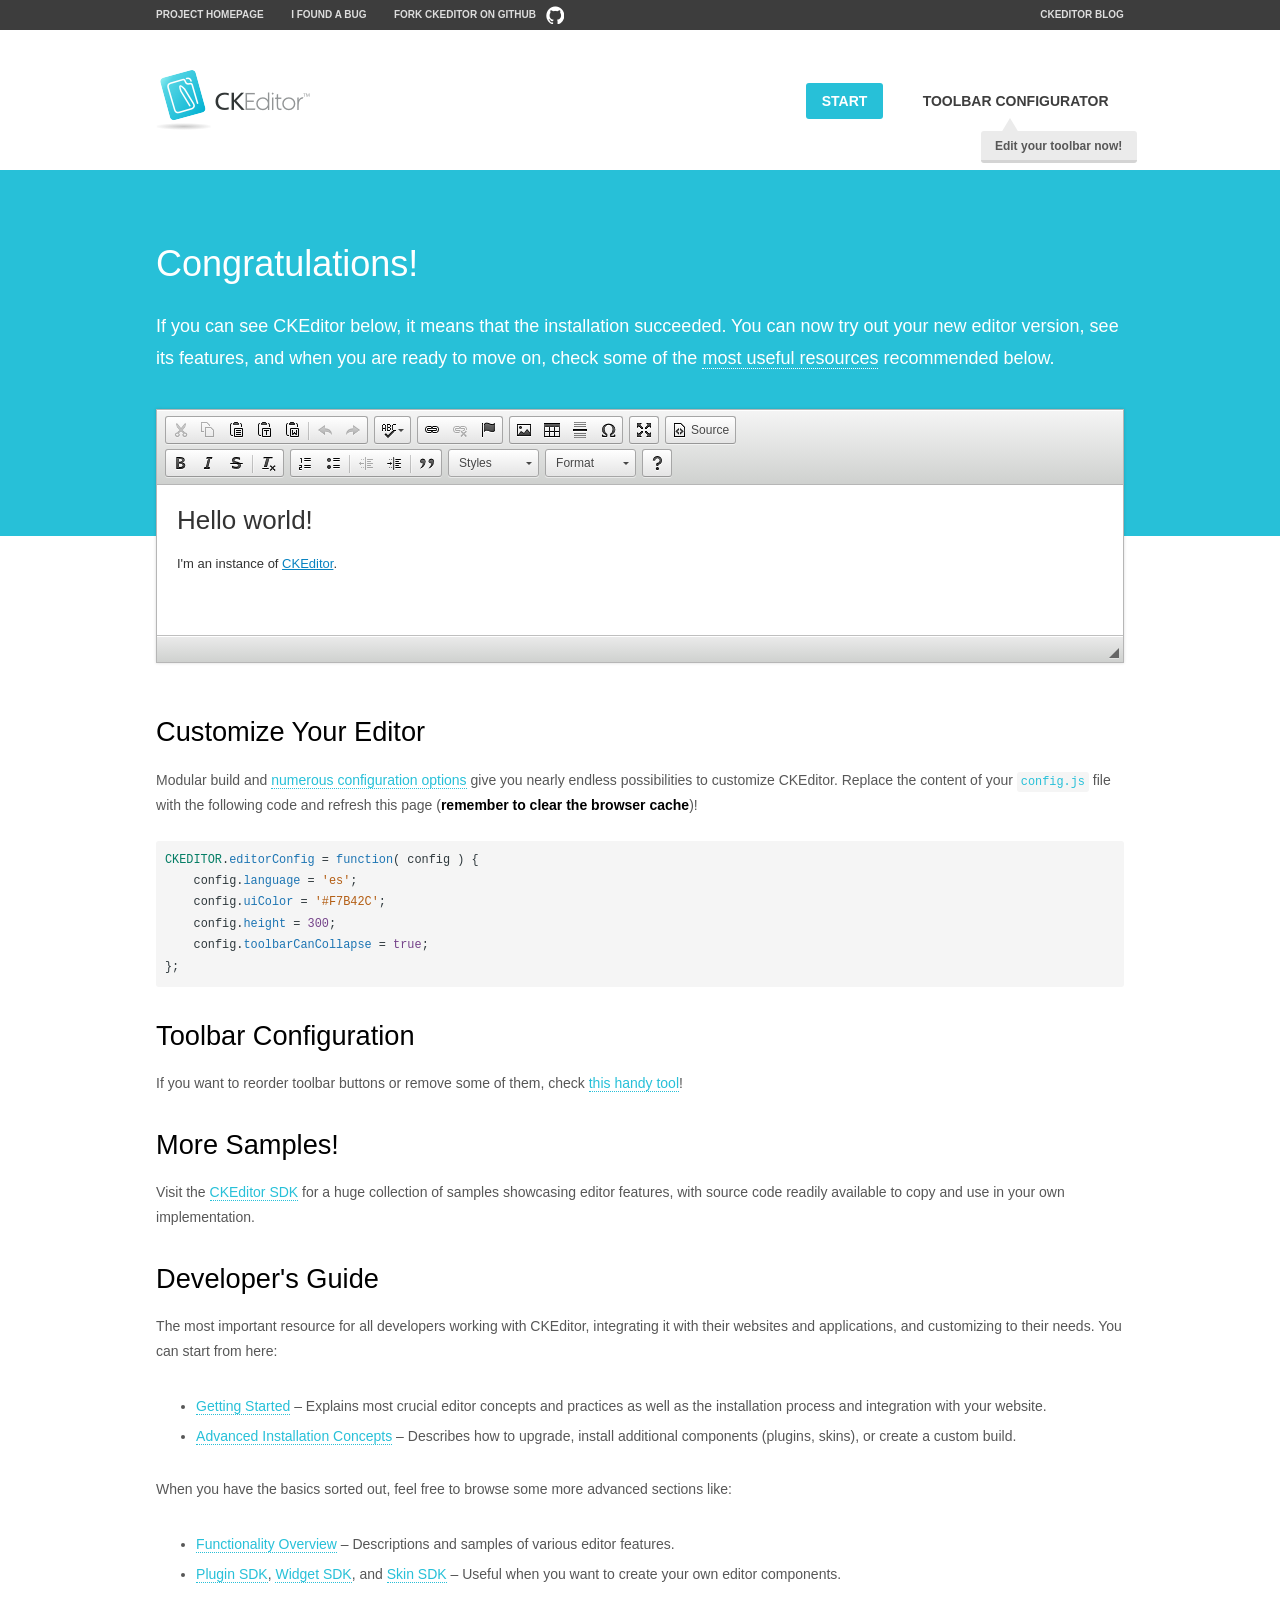
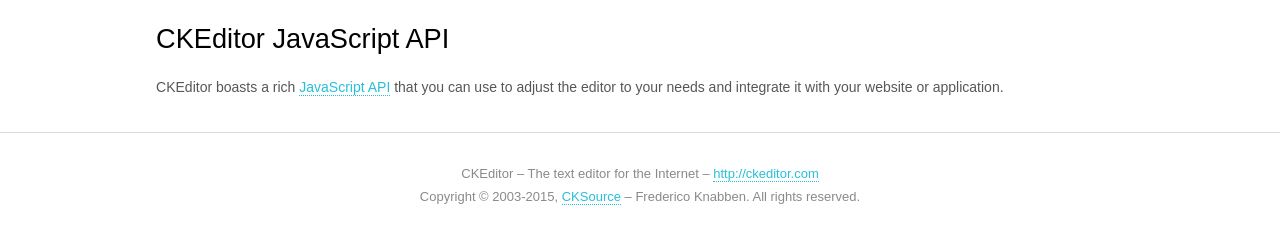
<file: publics/ckeditor/samples/index.html>
<!DOCTYPE html>
<!--
Copyright (c) 2003-2015, CKSource - Frederico Knabben. All rights reserved.
For licensing, see LICENSE.md or http://ckeditor.com/license
-->
<html>
<head>
	<meta charset="utf-8">
	<title>CKEditor Sample</title>
	<script src="../ckeditor.js"></script>
	<script src="js/sample.js"></script>
	<link rel="stylesheet" href="css/samples.css">
	<link rel="stylesheet" href="toolbarconfigurator/lib/codemirror/neo.css">
</head>
<body id="main">

<nav class="navigation-a">
	<div class="grid-container">
		<ul class="navigation-a-left grid-width-70">
			<li><a href="http://ckeditor.com">Project Homepage</a></li>
			<li><a href="http://dev.ckeditor.com/">I found a bug</a></li>
			<li><a href="http://github.com/ckeditor/ckeditor-dev" class="icon-pos-right icon-navigation-a-github">Fork CKEditor on GitHub</a></li>
		</ul>
		<ul class="navigation-a-right grid-width-30">
			<li><a href="http://ckeditor.com/blog-list">CKEditor Blog</a></li>
		</ul>
	</div>
</nav>

<header class="header-a">
	<div class="grid-container">
		<h1 class="header-a-logo grid-width-30">
			<a href="index.html"><img src="img/logo.png" alt="CKEditor Sample"></a>
		</h1>

		<nav class="navigation-b grid-width-70">
			<ul>
				<li><a href="index.html" class="button-a button-a-background">Start</a></li>
				<li><a href="toolbarconfigurator/index.html" class="button-a">Toolbar configurator <span class="balloon-a balloon-a-nw">Edit your toolbar now!</span></a></li>
			</ul>
		</nav>
	</div>
</header>

<main>
	<div class="adjoined-top">
		<div class="grid-container">
			<div class="content grid-width-100">
				<h1>Congratulations!</h1>
				<p>
					If you can see CKEditor below, it means that the installation succeeded.
					You can now try out your new editor version, see its features, and when you are ready to move on, check some of the <a href="#sample-customize">most useful resources</a> recommended below.
				</p>
			</div>
		</div>
	</div>
	<div class="adjoined-bottom">
		<div class="grid-container">
			<div class="grid-width-100">
				<div id="editor">
					<h1>Hello world!</h1>
					<p>I'm an instance of <a href="http://ckeditor.com">CKEditor</a>.</p>
				</div>
			</div>
		</div>
	</div>

	<div class="grid-container">
		<div class="content grid-width-100">
			<section id="sample-customize">
				<h2>Customize Your Editor</h2>
				<p>Modular build and <a href="http://docs.ckeditor.com/#!/guide/dev_configuration">numerous configuration options</a> give you nearly endless possibilities to customize CKEditor. Replace the content of your <code><a href="../config.js">config.js</a></code> file with the following code and refresh this page (<strong>remember to clear the browser cache</strong>)!</p>
		<pre class="cm-s-neo CodeMirror"><code><span style="padding-right: 0.1px;"><span class="cm-variable">CKEDITOR</span>.<span class="cm-property">editorConfig</span> <span class="cm-operator">=</span> <span class="cm-keyword">function</span>( <span class="cm-def">config</span> ) {</span>
<span style="padding-right: 0.1px;"><span class="cm-tab">	</span><span class="cm-variable-2">config</span>.<span class="cm-property">language</span> <span class="cm-operator">=</span> <span class="cm-string">'es'</span>;</span>
<span style="padding-right: 0.1px;"><span class="cm-tab">	</span><span class="cm-variable-2">config</span>.<span class="cm-property">uiColor</span> <span class="cm-operator">=</span> <span class="cm-string">'#F7B42C'</span>;</span>
<span style="padding-right: 0.1px;"><span class="cm-tab">	</span><span class="cm-variable-2">config</span>.<span class="cm-property">height</span> <span class="cm-operator">=</span> <span class="cm-number">300</span>;</span>
<span style="padding-right: 0.1px;"><span class="cm-tab">	</span><span class="cm-variable-2">config</span>.<span class="cm-property">toolbarCanCollapse</span> <span class="cm-operator">=</span> <span class="cm-atom">true</span>;</span>
<span style="padding-right: 0.1px;">};</span></code></pre>
			</section>

			<section>
				<h2>Toolbar Configuration</h2>
				<p>If you want to reorder toolbar buttons or remove some of them, check <a href="toolbarconfigurator/index.html">this handy tool</a>!</p>
			</section>

			<section>
				<h2>More Samples!</h2>
				<p>Visit the <a href="http://sdk.ckeditor.com">CKEditor SDK</a> for a huge collection of samples showcasing editor features, with source code readily available to copy and use in your own implementation.</p>
			</section>

			<section>
				<h2>Developer's Guide</h2>
				<p>The most important resource for all developers working with CKEditor, integrating it with their websites and applications, and customizing to their needs. You can start from here:</p>
				<ul>
					<li><a href="http://docs.ckeditor.com/#!/guide/dev_installation">Getting Started</a> &ndash; Explains most crucial editor concepts and practices as well as the installation process and integration with your website.</li>
					<li><a href="http://docs.ckeditor.com/#!/guide/dev_advanced_installation">Advanced Installation Concepts</a> &ndash; Describes how to upgrade, install additional components (plugins, skins), or create a custom build.</li>
				</ul>
					<p>When you have the basics sorted out, feel free to browse some more advanced sections like:</p>
				<ul>
					<li><a href="http://docs.ckeditor.com/#!/guide/dev_features">Functionality Overview</a> &ndash; Descriptions and samples of various editor features.</li>
					<li><a href="http://docs.ckeditor.com/#!/guide/plugin_sdk_intro">Plugin SDK</a>, <a href="http://docs.ckeditor.com/#!/guide/widget_sdk_intro">Widget SDK</a>, and <a href="http://docs.ckeditor.com/#!/guide/skin_sdk_intro">Skin SDK</a> &ndash; Useful when you want to create your own editor components.</li>
				</ul>
			</section>

			<section>
				<h2>CKEditor JavaScript API</h2>
				<p>CKEditor boasts a rich <a href="http://docs.ckeditor.com/#!/api">JavaScript API</a> that you can use to adjust the editor to your needs and integrate it with your website or application.</p>
			</section>
		</div>
	</div>
</main>

<footer class="footer-a grid-container">
	<div class="grid-container">
		<p class="grid-width-100">
			CKEditor &ndash; The text editor for the Internet &ndash; <a class="samples" href="http://ckeditor.com/">http://ckeditor.com</a>
		</p>
		<p class="grid-width-100" id="copy">
			Copyright &copy; 2003-2015, <a class="samples" href="http://cksource.com/">CKSource</a> &ndash; Frederico Knabben. All rights reserved.
		</p>
	</div>
</footer>
<script>
	initSample();
</script>

</body>
</html>
</file>
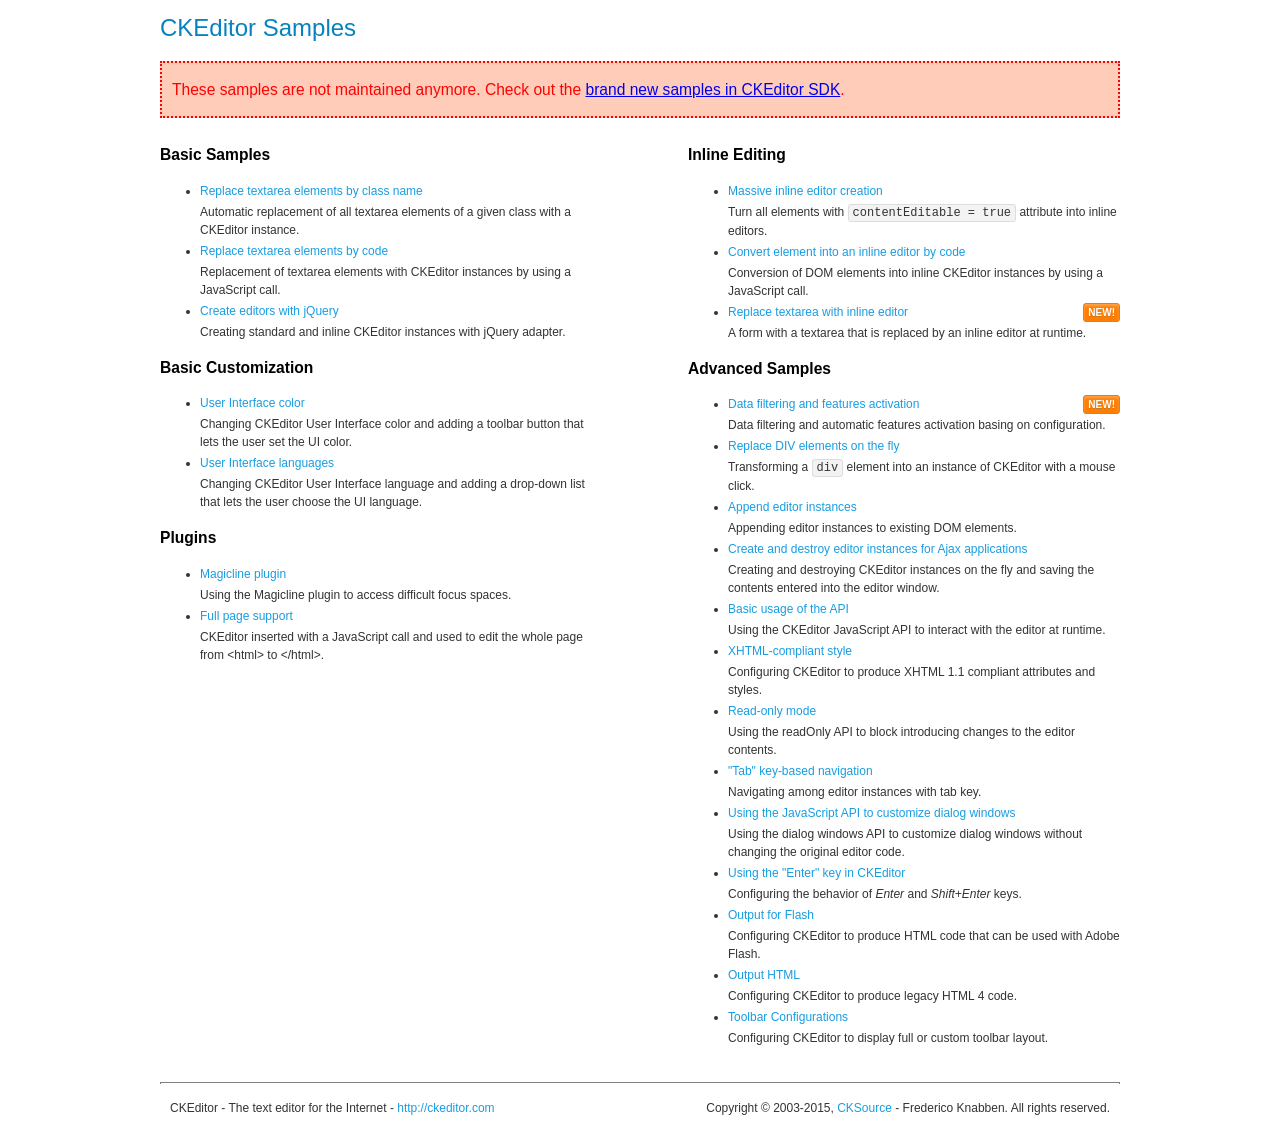
<file: publics/ckeditor/samples/old/index.html>
<!DOCTYPE html>
<!--
Copyright (c) 2003-2015, CKSource - Frederico Knabben. All rights reserved.
For licensing, see LICENSE.md or http://ckeditor.com/license
-->
<html>
<head>
	<meta charset="utf-8">
	<title>CKEditor Samples</title>
	<link rel="stylesheet" href="sample.css">
</head>
<body>
	<h1 class="samples">
		CKEditor Samples
	</h1>
	<div class="warning deprecated">
		These samples are not maintained anymore. Check out the <a href="http://sdk.ckeditor.com/">brand new samples in CKEditor SDK</a>.
	</div>
	<div class="twoColumns">
		<div class="twoColumnsLeft">
			<h2 class="samples">
				Basic Samples
			</h2>
			<dl class="samples">
				<dt><a class="samples" href="replacebyclass.html">Replace textarea elements by class name</a></dt>
				<dd>Automatic replacement of all textarea elements of a given class with a CKEditor instance.</dd>

				<dt><a class="samples" href="replacebycode.html">Replace textarea elements by code</a></dt>
				<dd>Replacement of textarea elements with CKEditor instances by using a JavaScript call.</dd>

				<dt><a class="samples" href="jquery.html">Create editors with jQuery</a></dt>
				<dd>Creating standard and inline CKEditor instances with jQuery adapter.</dd>
			</dl>

			<h2 class="samples">
				Basic Customization
			</h2>
			<dl class="samples">
				<dt><a class="samples" href="uicolor.html">User Interface color</a></dt>
				<dd>Changing CKEditor User Interface color and adding a toolbar button that lets the user set the UI color.</dd>

				<dt><a class="samples" href="uilanguages.html">User Interface languages</a></dt>
				<dd>Changing CKEditor User Interface language and adding a drop-down list that lets the user choose the UI language.</dd>
			</dl>


			<h2 class="samples">Plugins</h2>
<dl class="samples">
<dt><a class="samples" href="magicline/magicline.html">Magicline plugin</a></dt>
<dd>Using the Magicline plugin to access difficult focus spaces.</dd>

<dt><a class="samples" href="wysiwygarea/fullpage.html">Full page support</a></dt>
<dd>CKEditor inserted with a JavaScript call and used to edit the whole page from &lt;html&gt; to &lt;/html&gt;.</dd>
</dl>
		</div>
		<div class="twoColumnsRight">
			<h2 class="samples">
				Inline Editing
			</h2>
			<dl class="samples">
				<dt><a class="samples" href="inlineall.html">Massive inline editor creation</a></dt>
				<dd>Turn all elements with <code>contentEditable = true</code> attribute into inline editors.</dd>

				<dt><a class="samples" href="inlinebycode.html">Convert element into an inline editor by code</a></dt>
				<dd>Conversion of DOM elements into inline CKEditor instances by using a JavaScript call.</dd>

				<dt><a class="samples" href="inlinetextarea.html">Replace textarea with inline editor</a> <span class="new">New!</span></dt>
				<dd>A form with a textarea that is replaced by an inline editor at runtime.</dd>

				
			</dl>

			<h2 class="samples">
				Advanced Samples
			</h2>
			<dl class="samples">
				<dt><a class="samples" href="datafiltering.html">Data filtering and features activation</a> <span class="new">New!</span></dt>
				<dd>Data filtering and automatic features activation basing on configuration.</dd>

				<dt><a class="samples" href="divreplace.html">Replace DIV elements on the fly</a></dt>
				<dd>Transforming a <code>div</code> element into an instance of CKEditor with a mouse click.</dd>

				<dt><a class="samples" href="appendto.html">Append editor instances</a></dt>
				<dd>Appending editor instances to existing DOM elements.</dd>

				<dt><a class="samples" href="ajax.html">Create and destroy editor instances for Ajax applications</a></dt>
				<dd>Creating and destroying CKEditor instances on the fly and saving the contents entered into the editor window.</dd>

				<dt><a class="samples" href="api.html">Basic usage of the API</a></dt>
				<dd>Using the CKEditor JavaScript API to interact with the editor at runtime.</dd>

				<dt><a class="samples" href="xhtmlstyle.html">XHTML-compliant style</a></dt>
				<dd>Configuring CKEditor to produce XHTML 1.1 compliant attributes and styles.</dd>

				<dt><a class="samples" href="readonly.html">Read-only mode</a></dt>
				<dd>Using the readOnly API to block introducing changes to the editor contents.</dd>

				<dt><a class="samples" href="tabindex.html">"Tab" key-based navigation</a></dt>
				<dd>Navigating among editor instances with tab key.</dd>


				
<dt><a class="samples" href="dialog/dialog.html">Using the JavaScript API to customize dialog windows</a></dt>
<dd>Using the dialog windows API to customize dialog windows without changing the original editor code.</dd>

<dt><a class="samples" href="enterkey/enterkey.html">Using the &quot;Enter&quot; key in CKEditor</a></dt>
<dd>Configuring the behavior of <em>Enter</em> and <em>Shift+Enter</em> keys.</dd>

<dt><a class="samples" href="htmlwriter/outputforflash.html">Output for Flash</a></dt>
<dd>Configuring CKEditor to produce HTML code that can be used with Adobe Flash.</dd>

<dt><a class="samples" href="htmlwriter/outputhtml.html">Output HTML</a></dt>
<dd>Configuring CKEditor to produce legacy HTML 4 code.</dd>

<dt><a class="samples" href="toolbar/toolbar.html">Toolbar Configurations</a></dt>
<dd>Configuring CKEditor to display full or custom toolbar layout.</dd>

			</dl>
		</div>
	</div>
	<div id="footer">
		<hr>
		<p>
			CKEditor - The text editor for the Internet - <a class="samples" href="http://ckeditor.com/">http://ckeditor.com</a>
		</p>
		<p id="copy">
			Copyright &copy; 2003-2015, <a class="samples" href="http://cksource.com/">CKSource</a> - Frederico Knabben. All rights reserved.
		</p>
	</div>
</body>
</html>
</file>
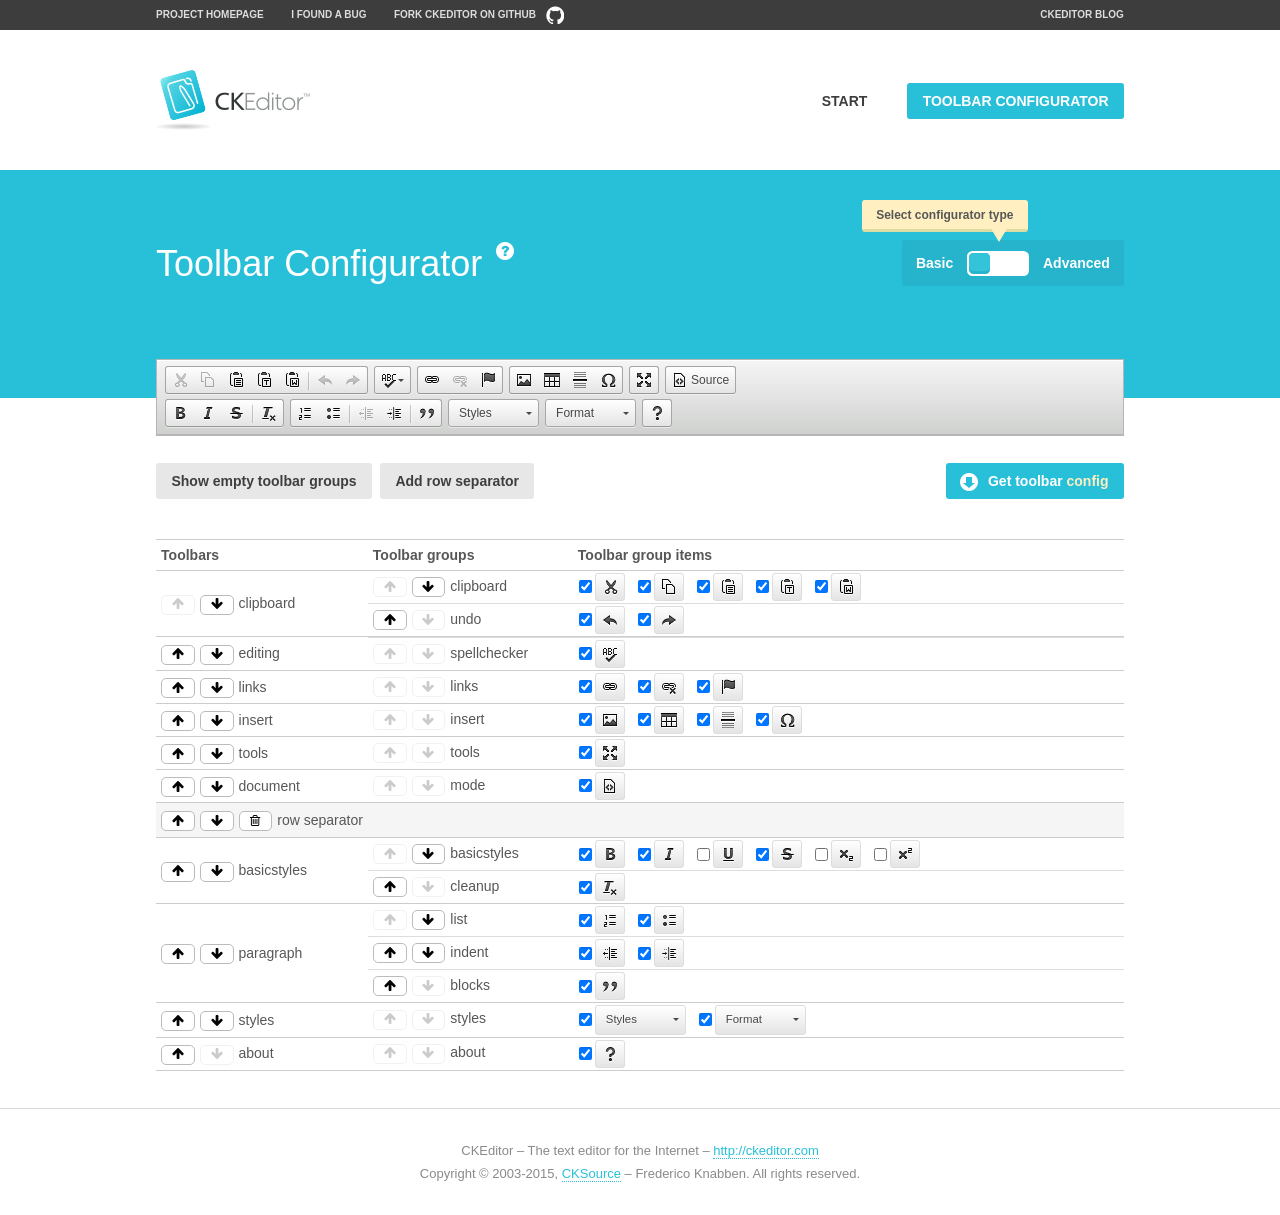
<file: publics/ckeditor/samples/toolbarconfigurator/index.html>
<!DOCTYPE html>
<!--
Copyright (c) 2003-2015, CKSource - Frederico Knabben. All rights reserved.
For licensing, see LICENSE.md or http://ckeditor.com/license
-->
<!--[if IE 8]><html class="ie8"><![endif]-->
<!--[if gt IE 8]><html><![endif]-->
<!--[if !IE]><!--><html><!--<![endif]-->
<head>
	<meta charset="utf-8">
	<title>Toolbar Configurator</title>
	<script src="../../ckeditor.js"></script>
	<script>
		if ( CKEDITOR.env.ie && CKEDITOR.env.version < 9 )
			CKEDITOR.tools.enableHtml5Elements( document );
	</script>
	<link rel="stylesheet" href="lib/codemirror/codemirror.css">
	<link rel="stylesheet" href="lib/codemirror/show-hint.css">
	<link rel="stylesheet" href="lib/codemirror/neo.css">
	<link rel="stylesheet" href="css/fontello.css">
	<link rel="stylesheet" href="../css/samples.css">
</head>
<body id="toolbar">

<nav class="navigation-a">
	<div class="grid-container">
		<ul class="navigation-a-left grid-width-70">
			<li><a href="http://ckeditor.com">Project Homepage</a></li>
			<li><a href="http://dev.ckeditor.com/">I found a bug</a></li>
			<li><a href="http://github.com/ckeditor/ckeditor-dev" class="icon-pos-right icon-navigation-a-github">Fork CKEditor on GitHub</a></li>
		</ul>
		<ul class="navigation-a-right grid-width-30">
			<li><a href="http://ckeditor.com/blog-list">CKEditor Blog</a></li>
		</ul>
	</div>
</nav>

<header class="header-a">
	<div class="grid-container">
		<h1 class="header-a-logo grid-width-30">
			<a href="../index.html"><img src="../img/logo.png" alt="CKEditor Logo"></a>
		</h1>
		<nav class="navigation-b grid-width-70">
			<ul>
				<li><a href="../index.html"  class="button-a">Start</a></li>
				<li><a href="index.html"  class="button-a button-a-background">Toolbar configurator</a></li>
			</ul>
		</nav>
	</div>
</header>

<main>
	<div class="adjoined-top">
		<div class="grid-container">
			<div class="content grid-width-100">
				<div class="grid-container-nested">
					<h1 class="grid-width-60">
						Toolbar Configurator
						<a href="#help-content" type="button" title="Configurator help" id="help" class="button-a button-a-background button-a-no-text icon-pos-left icon-question-mark">Help</a>
					</h1>

					<div class="grid-width-40 grid-switch-magic">
						<div class="switch">
							<span class="balloon-a balloon-a-se">Select configurator type</span>
							<input type="radio" name="radio" data-num="1" id="radio-basic" />
							<input type="radio" name="radio" data-num="2" id="radio-advanced" />
							<label data-for="1" for="radio-basic">Basic</label>
							<span class="switch-inner">
								<span class="handler"></span>
							</span>
							<label data-for="2" for="radio-advanced">Advanced</label>
						</div>
					</div>
				</div>
			</div>
		</div>
	</div>
	<div class="adjoined-bottom">
		<div class="grid-container">
			<div class="grid-width-100">
				<div class="editors-container">
					<div id="editor-basic"></div>
					<div id="editor-advanced"></div>
				</div>
			</div>
		</div>
	</div>

	<div class="grid-container configurator">
		<div class="content grid-width-100">
			<div class="configurator">
				<div>
					<div id="toolbarModifierWrapper"></div>
				</div>
			</div>
		</div>
	</div>

	<div id="help-content">
		<div class="grid-container">
			<div class="grid-width-100">
				<h2>What Am I Doing Here?</h2>

				<div class="grid-container grid-container-nested">
					<div class="basic">
						<div class="grid-width-50">
							<p>Arrange <a href="http://docs.ckeditor.com/#!/api/CKEDITOR.config-cfg-toolbarGroups">toolbar groups</a>, toggle <a href="http://docs.ckeditor.com/#!/api/CKEDITOR.config-cfg-removeButtons">button visibility</a> according to your needs and get your toolbar configuration.</p>
							<p>You can replace the content of the <a href="../../config.js"><code>config.js</code></a> file with the generated configuration. If you already set some configuration options you will need to merge both configurations.</p>
						</div>
						<div class="grid-width-50">
							<p>Read more about different ways of <a href="http://docs.ckeditor.com/#!/guide/dev_configuration">setting configuration</a> and do not forget about <strong>clearing browser cache</strong>.</p>
							<p>Arranging toolbar groups is the recommended way of configuring the toolbar, but if you need more freedom you can use the <a href="#advanced">advanced configurator</a>.</p>
						</div>
					</div>
					<div class="advanced" style="display: none;">
						<div class="grid-width-50">
							<p>With this code editor you can edit your <a href="http://docs.ckeditor.com/#!/api/CKEDITOR.config-cfg-toolbar">toolbar configuration</a> live.</p>
							<p>You can replace the content of the <a href="../../config.js"><code>config.js</code></a> file with the generated configuration. If you already set some configuration options you will need to merge both configurations.</p>
						</div>
						<div class="grid-width-50">
							<p>Read more about different ways of <a href="http://docs.ckeditor.com/#!/guide/dev_configuration">setting configuration</a> and do not forget about <strong>clearing browser cache</strong>.</p>
						</div>
					</div>
				</div>

				<p class="grid-container grid-container-nested">
					<button type="button" class="help-content-close grid-width-100 button-a button-a-background">Got it. Let's play!</button>
				</p>
			</div>
		</div>
	</div>
</main>

<footer class="footer-a grid-container">
	<p class="grid-width-100">
		CKEditor &ndash; The text editor for the Internet &ndash; <a class="samples" href="http://ckeditor.com/">http://ckeditor.com</a>
	</p>
	<p class="grid-width-100" id="copy">
		Copyright &copy; 2003-2015, <a class="samples" href="http://cksource.com/">CKSource</a> &ndash; Frederico Knabben. All rights reserved.
	</p>
</footer>

<script src="lib/codemirror/codemirror.js"></script>
<script src="lib/codemirror/javascript.js"></script>
<script src="lib/codemirror/show-hint.js"></script>

<script src="js/fulltoolbareditor.js"></script>
<script src="js/abstracttoolbarmodifier.js"></script>
<script src="js/toolbarmodifier.js"></script>
<script src="js/toolbartextmodifier.js"></script>
<script src="../js/sf.js"></script>

<script>
	( function() {
		'use strict';

		var mode = ( window.location.hash.substr( 1 ) === 'advanced' ) ? 'advanced' : 'basic',
			configuratorSection = CKEDITOR.document.findOne( 'main > .grid-container.configurator' ),
			basicInstruction = CKEDITOR.document.findOne( '#help-content .basic' ),
			advancedInstruction = CKEDITOR.document.findOne( '#help-content .advanced' ),

			// Configurator mode switcher.
			modeSwitchBasic = CKEDITOR.document.getById( 'radio-basic' ),
			modeSwitchAdvanced = CKEDITOR.document.getById( 'radio-advanced' );

		// Initial setup
		function updateSwitcher() {
			if ( mode === 'advanced' ) {
				modeSwitchAdvanced.$.checked = true;
			} else {
				modeSwitchBasic.$.checked = true;
			}
		}

		updateSwitcher();

		CKEDITOR.document.getWindow().on( 'hashchange', function( e ) {
			var hash = window.location.hash.substr( 1 );
			if ( !( hash === 'advanced' || hash === 'basic' ) ) {
				return;
			}
			mode = hash;
			onToolbarsDone( mode );
		} );

		CKEDITOR.document.getWindow().on( 'resize', function() {
			updateToolbar( ( mode === 'basic' ? toolbarModifier : toolbarTextModifier )[ 'editorInstance' ] );
		} );

		function onRefresh( modifier ) {
			modifier = modifier || this;

			if ( mode === 'basic' && modifier instanceof ToolbarConfigurator.ToolbarTextModifier ) {
				return;
			}

			// CodeMirror container becomes visible, so we need to refresh and to avoid rendering problems.
			if ( mode === 'advanced' && modifier instanceof ToolbarConfigurator.ToolbarTextModifier ) {
				modifier.codeContainer.refresh();
			}

			updateToolbar( modifier.editorInstance );
		}

		function updateToolbar( editor ) {
			var editorContainer = editor.container;

			// Not always editor is loaded.
			if ( !editorContainer ) {
				return;
			}

			var displayStyle = editorContainer.getStyle( 'display' );

			editorContainer.setStyle( 'display', 'block' );

			var newHeight = editorContainer.getSize( 'height' );

			var newMarginTop = parseInt( editorContainer.getComputedStyle( 'margin-top' ), 10 );
			newMarginTop = ( isNaN( newMarginTop ) ? 0 : Number( newMarginTop ) );

			var newMarginBottom = parseInt( editorContainer.getComputedStyle( 'margin-bottom' ), 10 );
			newMarginBottom = ( isNaN( newMarginBottom ) ? 0 : Number( newMarginBottom ) );

			var result = newHeight + newMarginTop + newMarginBottom;

			editorContainer.setStyle( 'display', displayStyle );

			editor.container.getAscendant( 'div' ).setStyle( 'height', result + 'px' );
		}

		var toolbarModifier = new ToolbarConfigurator.ToolbarModifier( 'editor-basic' );

		var done = 0;
		toolbarModifier.init( onToolbarInit );
		toolbarModifier.onRefresh = onRefresh;

		CKEDITOR.document.getById( 'toolbarModifierWrapper' ).append( toolbarModifier.mainContainer );

		var toolbarTextModifier = new ToolbarConfigurator.ToolbarTextModifier( 'editor-advanced' );
		toolbarTextModifier.init( onToolbarInit );
		toolbarTextModifier.onRefresh = onRefresh;

		function onToolbarInit() {
			if ( ++done === 2 ) {
				onToolbarsDone();

				positionSticky.watch( CKEDITOR.document.findOne( '.toolbar' ), function() {
					return mode === 'advanced';
				} );
			}
		}

		function onToolbarsDone() {
			if ( mode === 'basic' ) {
				toggleModeBasic( false );
			} else {
				toggleModeAdvanced( false );
			}

			updateSwitcher();

			setTimeout( function() {
				CKEDITOR.document.findOne( '.editors-container' ).addClass( 'active' );
				CKEDITOR.document.findOne( '#toolbarModifierWrapper' ).addClass( 'active' );
			}, 200 );
		}

		CKEDITOR.document.getById( 'toolbarModifierWrapper' ).append( toolbarTextModifier.mainContainer );

		function toogleModeSwitch( onElement, offElement, onModifier, offModifier ) {
			onElement.addClass( 'fancy-button-active' );
			offElement.removeClass( 'fancy-button-active' );

			onModifier.showUI();
			offModifier.hideUI();
		}

		function toggleModeBasic( callOnRefresh ) {
			callOnRefresh = ( callOnRefresh !== false );
			mode = 'basic';
			window.location.hash = '#basic';
			toogleModeSwitch( modeSwitchBasic, modeSwitchAdvanced, toolbarModifier, toolbarTextModifier );

			configuratorSection.removeClass( 'freed-width' );
			basicInstruction.show();
			advancedInstruction.hide();

			callOnRefresh && onRefresh( toolbarModifier );
		}

		function toggleModeAdvanced( callOnRefresh ) {
			callOnRefresh = ( callOnRefresh !== false );
			mode = 'advanced';
			window.location.hash = '#advanced';
			toogleModeSwitch( modeSwitchAdvanced, modeSwitchBasic, toolbarTextModifier, toolbarModifier );

			configuratorSection.addClass( 'freed-width' );
			advancedInstruction.show();
			basicInstruction.hide();

			callOnRefresh && onRefresh( toolbarTextModifier );
		}

		modeSwitchBasic.on( 'click', toggleModeBasic );
		modeSwitchAdvanced.on( 'click', toggleModeAdvanced );

		//
		// Position:sticky for the toolbar.
		//

		// Will make elements behave like they were styled with position:sticky.
		var positionSticky = {
			// Store object: {
			// 		element: CKEDITOR.dom.element, // Element which will float.
			// 		placeholder: CKEDITOR.dom.element, // Placeholder which is place to prevent page bounce.
			// 		isFixed: boolean // Whether element float now.
			// }
			watched: [],

			active: [],

			staticContainer: null,

			init: function() {
				var element = CKEDITOR.dom.element.createFromHtml(
					'<div class="staticContainer">' +
						'<div class="grid-container" >' +
							'<div class="grid-width-100">' +
								'<div class="inner"></div>' +
							'</div>' +
						'</div>' +
					'</div>' );

				this.staticContainer = element.findOne( '.inner' );

				CKEDITOR.document.getBody().append( element );
			},

			watch: function( element, preventFunc ) {
				this.watched.push( {
					element: element,
					placeholder: new CKEDITOR.dom.element( 'div' ),
					isFixed: false,
					preventFunc: preventFunc
				} );
			},

			checkAll: function() {
				for ( var i = 0; i < this.watched.length; i++ ) {
					this.check( this.watched[ i ] );
				}
			},

			check: function( element ) {
				var isFixed = element.isFixed;
				var shouldBeFixed = this.shouldBeFixed( element );

				// Nothing to be done.
				if ( isFixed === shouldBeFixed ) {
					return;
				}

				var placeholder = element.placeholder;

				if ( isFixed ) {
					// Unfixing.

					element.element.insertBefore( placeholder );
					placeholder.remove();

					element.element.removeStyle( 'margin' );

					this.active.splice( CKEDITOR.tools.indexOf( this.active, element ), 1 );

				} else {
					// Fixing.
					placeholder.setStyle( 'width', element.element.getSize( 'width' ) + 'px' );
					placeholder.setStyle( 'height', element.element.getSize( 'height' ) + 'px' );
					placeholder.setStyle( 'margin-bottom', element.element.getComputedStyle( 'margin-bottom' ) );
					placeholder.setStyle( 'display', element.element.getComputedStyle( 'display' ) );
					placeholder.insertAfter( element.element );

					this.staticContainer.append( element.element );

					this.active.push( element );
				}

				element.isFixed = !element.isFixed;
			},

			shouldBeFixed: function( element ) {
				if ( element.preventFunc && element.preventFunc() ) {
					return false;
				}

				// If element is already fixed we are checking it's placeholder.
				var related = ( element.isFixed ? element.placeholder : element.element ),
					clientRect = related.$.getBoundingClientRect(),
					staticHeight = this.staticContainer.getSize('height' ),
					elemHeight = element.element.getSize( 'height' );

				if ( element.isFixed ) {
					return ( clientRect.top + elemHeight < staticHeight );
				} else {
					return ( clientRect.top < staticHeight );
				}
			}
		};

		positionSticky.init();

		CKEDITOR.document.getWindow().on( 'scroll',
			new CKEDITOR.tools.eventsBuffer( 100, positionSticky.checkAll, positionSticky ).input
		);

		// Make the toolbar sticky.
		positionSticky.watch( CKEDITOR.document.findOne( '.editors-container' ) );

		// Help button and help-content.
		( function() {
			var helpButton = CKEDITOR.document.getById( 'help' ),
				helpContent = CKEDITOR.document.getById( 'help-content' );

			// Don't show help button on IE8 because it's unsupported by Pico Modal.
			if ( CKEDITOR.env.ie && CKEDITOR.env.version == 8 ) {
				helpButton.hide();
			} else {
				// Display help modal when the button is clicked.
				helpButton.on( 'click', function( evt ) {
					SF.modal( {
						// Clone modal content from DOM.
						content: helpContent.getHtml(),

						afterCreate: function( modal ) {
							// Enable modal content button to close the modal.
							new CKEDITOR.dom.element( modal.modalElem() ).findOne( '.help-content-close' ).once( 'click', modal.close );
						}
					} ).show();
				} );
			}
		} )();
	} )();
</script>
</body>
</html>
</file>
<file: publics/ckeditor/samples/css/samples.css>
/**
 * @license Copyright (c) 2003-2015, CKSource - Frederico Knabben. All rights reserved.
 * For licensing, see LICENSE.md or http://ckeditor.com/license
 */
@media (max-width: 900px) {
  .global-is-mobile-hidden {
    display: none !important;
  }
}
article,
aside,
details,
figcaption,
figure,
footer,
header,
hgroup,
main,
menu,
nav,
section {
  display: block;
}
body,
html {
  margin: 0;
  padding: 0;
  font: 16px / 1.8 Arial, 'Helvetica Neue', Helvetica, sans-serif;
  font-weight: 300;
  color: #575757;
}
.grid-width-10 {
  width: 10%;
}
.grid-width-20 {
  width: 20%;
}
.grid-width-30 {
  width: 30%;
}
.grid-width-40 {
  width: 40%;
}
.grid-width-50 {
  width: 50%;
}
.grid-width-60 {
  width: 60%;
}
.grid-width-70 {
  width: 70%;
}
.grid-width-80 {
  width: 80%;
}
.grid-width-90 {
  width: 90%;
}
.grid-width-100 {
  width: 100%;
}
@media (max-width: 900px) {
  .grid-width-10,
  .grid-width-20,
  .grid-width-30,
  .grid-width-40,
  .grid-width-50,
  .grid-width-60,
  .grid-width-70,
  .grid-width-80,
  .grid-width-90,
  .grid-width-100 {
    width: 100%;
  }
}
*[class*="grid-width"] {
  -webkit-box-sizing: border-box;
  -moz-box-sizing: border-box;
  box-sizing: border-box;
  padding-left: 4%;
  padding-right: 4%;
  float: left;
}
*[class*="grid-width"]:after,
.grid-container:after,
*[class*="grid-width"]:before,
.grid-container:before {
  content: '';
  display: block;
  overflow: hidden;
  visibility: hidden;
  font-size: 0;
  line-height: 0;
  width: 0;
  height: 0;
}
*[class*="grid-width"]:after,
.grid-container:after {
  clear: both;
}
.grid-container {
  -webkit-box-sizing: border-box;
  -moz-box-sizing: border-box;
  box-sizing: border-box;
  margin-left: auto;
  margin-right: auto;
}
.grid-container-nested *[class*="grid-width"]:first-child {
  padding-left: 0;
}
.grid-container-nested *[class*="grid-width"]:last-child {
  padding-right: 0;
}
@media (max-width: 900px) {
  .grid-container-nested *[class*="grid-width"]:first-child {
    padding-left: 4%;
  }
  .grid-container-nested *[class*="grid-width"]:last-child {
    padding-right: 4%;
  }
}
.header-a {
  min-height: 140px;
  overflow: hidden;
}
.header-a .header-a-logo {
  margin: 40px 0 0;
}
@media (max-width: 900px) {
  .header-a .header-a-logo {
    text-align: center;
  }
}
.header-a .header-a-logo img {
  border: transparent;
}
.navigation-a {
  height: 30px;
  background: #3d3d3d;
  position: absolute;
  left: 0;
  right: 0;
  top: 0;
  padding: 0;
  overflow: hidden;
}
@media (max-width: 900px) {
  .navigation-a {
    text-align: center;
  }
}
.navigation-a ul {
  list-style: none;
  margin: 0;
  overflow: hidden;
}
.navigation-a ul li,
.navigation-a ul li a {
  display: inline-block;
}
@media (max-width: 900px) {
  .navigation-a ul {
    width: auto;
    text-overflow: ellipsis;
    white-space: nowrap;
    display: inline-block;
    float: none;
  }
  .navigation-a ul:before,
  .navigation-a ul:after {
    display: none;
  }
}
.navigation-a ul.navigation-a-left {
  text-align: left;
}
@media (max-width: 900px) {
  .navigation-a ul.navigation-a-left {
    padding-right: 0;
  }
}
.navigation-a ul.navigation-a-right {
  text-align: right;
}
@media (max-width: 900px) {
  .navigation-a ul.navigation-a-right {
    padding-left: 23px;
  }
}
.navigation-a ul li + li {
  margin-left: 23px;
}
.navigation-a ul li a {
  font-size: 10px;
  font-size: 0.625rem;
  line-height: 18px;
  line-height: 1.13rem;
  line-height: 30px;
  float: left;
  color: #dddddd;
  font-weight: bold;
  text-decoration: none;
  text-transform: uppercase;
}
.navigation-a ul li a:hover {
  cursor: pointer;
  color: #ffffff;
}
.icon-navigation-a-github:before,
.icon-navigation-a-github:after {
  background-image: url("[data-uri]");
}
.navigation-b {
  text-align: right;
  margin: 52px 0 0;
  overflow: visible;
}
@media (max-width: 900px) {
  .navigation-b {
    text-align: center;
    margin-top: 20px;
    padding: 0;
  }
}
.navigation-b ul {
  padding: 0;
  list-style: none;
  margin: 0;
  overflow: visible;
}
.navigation-b ul li,
.navigation-b ul li a {
  display: inline-block;
}
@media (max-width: 900px) {
  .navigation-b ul {
    display: table;
    width: 100%;
    padding-bottom: 1.5em;
  }
}
@media (max-width: 900px) {
  .navigation-b ul li {
    display: table-row;
  }
}
.navigation-b ul li + li {
  margin-left: 20px;
}
@media (max-width: 900px) {
  .navigation-b ul li + li {
    margin-left: 0;
  }
}
.navigation-b ul li a {
  -webkit-box-sizing: border-box;
  -moz-box-sizing: border-box;
  box-sizing: border-box;
  text-transform: uppercase;
  text-decoration: none;
  outline: none;
}
@media (max-width: 900px) {
  .navigation-b ul li a {
    width: 100%;
    -webkit-border-radius: 0;
    -webkit-background-clip: padding-box;
    -moz-border-radius: 0;
    -moz-background-clip: padding;
    border-radius: 0;
    background-clip: padding-box;
  }
}
.footer-a {
  font-size: 13px;
  font-size: 0.8125rem;
  line-height: 23.4px;
  line-height: 1.46rem;
  padding-top: 2.25em;
  padding-bottom: 2.25em;
  overflow: hidden;
  color: #8a8a8a;
}
.footer-a a {
  color: #27c0d8;
  text-decoration: none;
  border-bottom: 1px dotted #27c0d8;
}
.footer-a a:hover {
  color: #23adc2;
}
.footer-a p {
  margin: 0;
  display: inline-block;
  text-align: center;
}
.content {
  font-size: 14px;
  font-size: 0.875rem;
  line-height: 25.2px;
  line-height: 1.57rem;
  overflow: hidden;
  padding-top: 1.5em;
  padding-bottom: 1.5em;
}
.content p {
  margin: 0.75em 0;
}
.content ul,
.content ol,
.content pre,
.content blockquote,
.content textarea:not([class^="cke"]),
.content .cke {
  margin: 1.875em 0;
}
.content code,
.content kbd {
  -webkit-border-radius: 3px;
  -webkit-background-clip: padding-box;
  -moz-border-radius: 3px;
  -moz-background-clip: padding;
  border-radius: 3px;
  background-clip: padding-box;
  padding: 3px 4px;
}
.content pre,
.content code,
.content kbd,
.content blockquote {
  background: #f5f5f5;
}
.content blockquote,
.content pre {
  background: none;
  border-left: 4px solid #27c0d8;
  padding: 1.5em 2.25em;
}
.content p a,
.content ul a,
.content ol a,
.content blockquote a,
.content h1 a,
.content h2 a,
.content h3 a,
.content h4 a,
.content h5 a {
  color: #27c0d8;
  text-decoration: none;
  border-bottom: 1px dotted #27c0d8;
}
.content p a:hover,
.content ul a:hover,
.content ol a:hover,
.content blockquote a:hover,
.content h1 a:hover,
.content h2 a:hover,
.content h3 a:hover,
.content h4 a:hover,
.content h5 a:hover {
  color: #23adc2;
}
.content h1,
.content h2,
.content h3,
.content h4,
.content h5 {
  color: #000;
  font-weight: 100;
}
.content h1 code,
.content h2 code,
.content h3 code,
.content h4 code,
.content h5 code,
.content h1 kbd,
.content h2 kbd,
.content h3 kbd,
.content h4 kbd,
.content h5 kbd {
  font-size: inherit;
}
.content h1 a.content-heading-anchor,
.content h2 a.content-heading-anchor,
.content h3 a.content-heading-anchor,
.content h4 a.content-heading-anchor,
.content h5 a.content-heading-anchor {
  font-weight: 100;
  vertical-align: middle;
  opacity: 0;
  border: 0;
}
.content h1:hover a.content-heading-anchor,
.content h2:hover a.content-heading-anchor,
.content h3:hover a.content-heading-anchor,
.content h4:hover a.content-heading-anchor,
.content h5:hover a.content-heading-anchor {
  opacity: 1;
}
.content h1:target lesshat-selector,
.content h2:target lesshat-selector,
.content h3:target lesshat-selector,
.content h4:target lesshat-selector,
.content h5:target lesshat-selector {
  -lh-property: 0; }
@-webkit-keyframes targetLinkOpacity{ 0%{ opacity: 0 } 100%{ opacity: 1 }}
@-moz-keyframes targetLinkOpacity{ 0%{ opacity: 0 } 100%{ opacity: 1 }}
@-o-keyframes targetLinkOpacity{ 0%{ opacity: 0 } 100%{ opacity: 1 }}
@keyframes targetLinkOpacity{ 0%{ opacity: 0 } 100%{ opacity: 1 };
}
.content h1:target a,
.content h2:target a,
.content h3:target a,
.content h4:target a,
.content h5:target a {
  -webkit-animation: targetLinkOpacity 0.5s linear alternate;
  -moz-animation: targetLinkOpacity 0.5s linear alternate;
  -o-animation: targetLinkOpacity 0.5s linear alternate;
  animation: targetLinkOpacity 0.5s linear alternate;
  opacity: 1;
}
.content input,
.content select,
.content textarea:not([class^="cke"]) {
  -webkit-border-radius: 3px;
  -webkit-background-clip: padding-box;
  -moz-border-radius: 3px;
  -moz-background-clip: padding;
  border-radius: 3px;
  background-clip: padding-box;
  -webkit-box-shadow: inset 0 1px 1px rgba(0, 0, 0, 0.08);
  -moz-box-shadow: inset 0 1px 1px rgba(0, 0, 0, 0.08);
  box-shadow: inset 0 1px 1px rgba(0, 0, 0, 0.08);
  font: inherit;
  color: inherit;
  border: 1px solid #d9d9d9;
  padding: .2em .5em;
}
.content input:focus,
.content select:focus,
.content textarea:not([class^="cke"]):focus {
  border-color: #66afe9;
  outline: 0;
  -webkit-box-shadow: inset 0 1px 1px rgba(0, 0, 0, 0.08), 0 0 8px #93c6ef;
  -moz-box-shadow: inset 0 1px 1px rgba(0, 0, 0, 0.08), 0 0 8px #93c6ef;
  box-shadow: inset 0 1px 1px rgba(0, 0, 0, 0.08), 0 0 8px #93c6ef;
}
.content abbr {
  border-bottom: 1px dotted #666;
  cursor: pointer;
}
.content blockquote {
  font-style: italic;
  font-family: Georgia, Times, "Times New Roman", serif;
  font-size: 16px;
  font-size: 1rem;
  line-height: 28.8px;
  line-height: 1.8rem;
}
.content em {
  font-style: italic;
}
.content h1 {
  font-size: 36px;
  font-size: 2.25rem;
  line-height: 64.8px;
  line-height: 4.05rem;
  margin: 1.125em 0 0;
}
.content h2 {
  font-size: 27.2px;
  font-size: 1.7rem;
  line-height: 48.96px;
  line-height: 3.06rem;
  margin: 0.9em 0 0;
}
.content h3 {
  font-size: 24px;
  font-size: 1.5rem;
  line-height: 43.2px;
  line-height: 2.7rem;
  font-weight: 500;
  margin: 0.75em 0 0;
}
.content h4 {
  font-size: 19.2px;
  font-size: 1.2rem;
  line-height: 34.56px;
  line-height: 2.16rem;
  font-weight: 500;
  margin: 0.75em 0 0;
}
.content h5 {
  font-size: 17.6px;
  font-size: 1.1rem;
  line-height: 31.68px;
  line-height: 1.98rem;
  font-weight: 500;
  margin: 0.75em 0 0;
}
.content hr {
  border: 0;
  border-top: 4px solid #d9d9d9;
  margin: 1.5em 0;
}
.content input[type="text"] {
  height: 1.8em;
  line-height: 1.8em;
}
.content input[type="button"] {
  -webkit-appearance: button;
  -moz-appearance: button;
  appearance: button;
}
.content kbd {
  font-size: 12px;
  font-size: 0.75rem;
  line-height: 21.6px;
  line-height: 1.35rem;
  font-family: Arial, 'Helvetica Neue', Helvetica, sans-serif;
  padding: 2px 6px;
  -webkit-box-shadow: 0 0 4px #ffffff inset, 0 2px 0 #d9d9d9;
  -moz-box-shadow: 0 0 4px #ffffff inset, 0 2px 0 #d9d9d9;
  box-shadow: 0 0 4px #ffffff inset, 0 2px 0 #d9d9d9;
}
.content p img {
  vertical-align: middle;
}
.content p pre {
  padding: 1.5em;
}
.content pre {
  padding: 0;
  border: 0;
  tab-size: 4;
  -o-tab-size: 4;
  -moz-tab-size: 4;
}
.content pre,
.content code {
  font-size: 11.89px;
  font-size: 0.743rem;
  line-height: 21.4px;
  line-height: 1.34rem;
  font-family: Consolas, Menlo, Monaco, Lucida Console, Liberation Mono, DejaVu Sans Mono, Bitstream Vera Sans Mono, Courier New, monospace, serif;
}
.content pre a,
.content code a {
  border: 0;
}
.content pre code {
  padding: 0.75em;
  display: block;
}
.content strong {
  color: #000;
}
.content ul ul,
.content ol ul,
.content ul ol,
.content ol ol {
  margin: 0.75em 0;
}
.content ul li,
.content ol li {
  font-size: 14px;
  font-size: 0.875rem;
  line-height: 30.24px;
  line-height: 1.89rem;
}
.content textarea:not([class^="cke"]) {
  width: 100%;
}
.content div.todo {
  border: 2px dotted #444;
  padding: 10px;
  margin: 60px 0 10px 0;
  /* Remove me some day */
}
.content div.todo:before {
  content: "TODO";
  font-weight: bold;
}
body a.button-a,
body button.button-a,
body input.button-a {
  -webkit-border-radius: 3px;
  -webkit-background-clip: padding-box;
  -moz-border-radius: 3px;
  -moz-background-clip: padding;
  border-radius: 3px;
  background-clip: padding-box;
  font-size: 14px;
  font-size: 0.875rem;
  line-height: 25.2px;
  line-height: 1.57rem;
  height: 36px;
  line-height: 36px;
  padding: 0 1.1em;
  font-weight: 700;
  color: #3e3e3e;
  white-space: nowrap;
  text-decoration: none;
  display: inline-block;
  cursor: pointer;
  border: 0;
  vertical-align: middle;
  margin: 1px 0;
  background: transparent;
}
body a.button-a.icon-pos-left,
body button.button-a.icon-pos-left,
body input.button-a.icon-pos-left {
  padding-left: .8em;
}
body a.button-a.icon-pos-right,
body button.button-a.icon-pos-right,
body input.button-a.icon-pos-right {
  padding-right: .8em;
}
body a.button-a.button-a-no-text,
body button.button-a.button-a-no-text,
body input.button-a.button-a-no-text {
  -webkit-border-radius: 100px;
  -webkit-background-clip: padding-box;
  -moz-border-radius: 100px;
  -moz-background-clip: padding;
  border-radius: 100px;
  background-clip: padding-box;
  width: 36px;
  padding: 0;
  text-indent: -999px;
  overflow: hidden;
  position: relative;
  text-align: center;
}
body a.button-a.button-a-no-text:before,
body button.button-a.button-a-no-text:before,
body input.button-a.button-a-no-text:before {
  position: absolute;
  left: 50%;
  top: 50%;
  margin: -9px 0 0 -9px;
}
@media (max-width: 900px) {
  body a.button-a.button-a-mobile-collapsed,
  body button.button-a.button-a-mobile-collapsed,
  body input.button-a.button-a-mobile-collapsed {
    -webkit-border-radius: 100px;
    -webkit-background-clip: padding-box;
    -moz-border-radius: 100px;
    -moz-background-clip: padding;
    border-radius: 100px;
    background-clip: padding-box;
    width: 36px;
    padding: 0;
    text-indent: -999px;
    overflow: hidden;
    position: relative;
    text-align: center;
  }
  body a.button-a.button-a-mobile-collapsed:before,
  body button.button-a.button-a-mobile-collapsed:before,
  body input.button-a.button-a-mobile-collapsed:before {
    position: absolute;
    left: 50%;
    top: 50%;
    margin: -9px 0 0 -9px;
  }
  body a.button-a.button-a-mobile-collapsed:before,
  body button.button-a.button-a-mobile-collapsed:before,
  body input.button-a.button-a-mobile-collapsed:before {
    position: absolute;
    left: 50%;
    top: 50%;
    margin: -9px 0 0 -9px;
  }
}
body a.button-a:active,
body button.button-a:active,
body input.button-a:active,
body a.button-a:hover,
body button.button-a:hover,
body input.button-a:hover {
  color: #fff;
  background: #23adc2;
}
body a.button-a:focus,
body button.button-a:focus,
body input.button-a:focus {
  border-color: #66afe9;
  outline: 0;
  -webkit-box-shadow: inset 0 1px 1px rgba(0, 0, 0, 0.075), 0 0 8px #93c6ef;
  -moz-box-shadow: inset 0 1px 1px rgba(0, 0, 0, 0.075), 0 0 8px #93c6ef;
  box-shadow: inset 0 1px 1px rgba(0, 0, 0, 0.075), 0 0 8px #93c6ef;
}
body a.button-a-soft,
body button.button-a-soft,
body input.button-a-soft {
  background: #e7e7e7;
}
body a.button-a-soft:active,
body button.button-a-soft:active,
body input.button-a-soft:active,
body a.button-a-soft:hover,
body button.button-a-soft:hover,
body input.button-a-soft:hover {
  color: #3e3e3e;
  background: #cecece;
}
body a.button-a-background,
body button.button-a-background,
body input.button-a-background,
body a.navigation-b ul li a:hover,
body button.navigation-b ul li a:hover,
body input.navigation-b ul li a:hover {
  color: #fff;
  background: #27c0d8;
}
body a.button-a-background:active,
body button.button-a-background:active,
body input.button-a-background:active,
body a.button-a-background:hover,
body button.button-a-background:hover,
body input.button-a-background:hover,
body a.navigation-b ul li a:hover:active,
body button.navigation-b ul li a:hover:active,
body input.navigation-b ul li a:hover:active,
body a.navigation-b ul li a:hover:hover,
body button.navigation-b ul li a:hover:hover,
body input.navigation-b ul li a:hover:hover {
  color: #fff;
  background: #23adc2;
}
.balloon-a {
  font-size: 12px;
  font-size: 0.75rem;
  line-height: 21.6px;
  line-height: 1.35rem;
  -webkit-border-radius: 3px;
  -webkit-background-clip: padding-box;
  -moz-border-radius: 3px;
  -moz-background-clip: padding;
  border-radius: 3px;
  background-clip: padding-box;
  border-bottom: 3px solid #d4d4d4;
  background: #ebebeb;
  display: inline-block;
  white-space: nowrap;
  padding: .4em 1.2em .2em;
  font-weight: 700;
  position: relative;
  z-index: 1000;
  text-transform: none;
  color: #575757;
}
.balloon-a:hover {
  color: #575757;
}
.balloon-a:before {
  content: '';
  width: 0;
  height: 0;
  border-style: solid;
  position: absolute;
}
.balloon-a-ne:before,
.balloon-a-nw:before {
  top: -13px;
  border-width: 0 9px 15.6px 9px;
  border-color: transparent transparent #ebebeb transparent;
}
.balloon-a-se:before,
.balloon-a-sw:before {
  bottom: -13px;
  border-width: 15.6px 9px 0 9px;
  border-color: #ebebeb transparent transparent transparent;
}
.balloon-a-nw:before,
.balloon-a-sw:before {
  left: 20px;
}
.balloon-a-ne:before,
.balloon-a-se:before {
  right: 20px;
}
.icon-pos-left:before,
.icon-pos-right:after {
  content: '';
  display: inline-block;
  width: 18px;
  height: 18px;
  vertical-align: middle;
  background-repeat: no-repeat;
}
.icon-pos-left:before {
  margin-right: 10px;
}
.icon-pos-right:after {
  margin-left: 10px;
}
.icon-download:before,
.icon-download:after {
  background-image: url("[data-uri]");
}
.icon-question-mark:before,
.icon-question-mark:after {
  background-image: url("[data-uri]");
}
.icon-close:before,
.icon-close:after {
  background-image: url("[data-uri]");
}
.ie8 .switch > * {
  vertical-align: middle;
}
.ie8 .switch input[type="radio"] {
  margin: 0 0.25em;
  display: inline-block;
}
.ie8 .switch label {
  margin-left: 0 !important;
  margin-right: 0 !important;
}
.ie8 .switch label[data-for="1"] {
  float: left;
}
.ie8 .switch label[data-for="2"] {
  float: right;
}
.ie8 .switch .switch-inner {
  display: none;
}
.switch {
  font-size: 14px;
  font-size: 0.875rem;
  line-height: 25.2px;
  line-height: 1.57rem;
  font-weight: bold;
  background-color: #27c0d8;
  overflow: hidden;
  display: inline-block;
  padding: 0.75em 0.25em;
  color: #fff;
  -webkit-border-radius: 3px;
  -webkit-background-clip: padding-box;
  -moz-border-radius: 3px;
  -moz-background-clip: padding;
  border-radius: 3px;
  background-clip: padding-box;
  position: relative;
}
.switch input[type="radio"] {
  display: none;
}
.switch label {
  position: relative;
  z-index: 2;
  float: left;
  cursor: pointer;
  padding: 0 0.75em;
}
.switch label:hover {
  text-decoration: underline;
}
.switch .switch-inner {
  float: left;
  background-color: #FFF;
  height: 1.5em;
  width: 4.125em;
  padding: 2px;
  margin: 0 0.25em;
  -webkit-border-radius: 5.5px;
  -webkit-background-clip: padding-box;
  -moz-border-radius: 5.5px;
  -moz-background-clip: padding;
  border-radius: 5.5px;
  background-clip: padding-box;
}
.switch .switch-inner .handler {
  overflow: hidden;
  position: relative;
  display: block;
  height: 1.5em;
  width: 1.5em;
  background: #25b4cb;
  -webkit-border-radius: 4.5px;
  -webkit-background-clip: padding-box;
  -moz-border-radius: 4.5px;
  -moz-background-clip: padding;
  border-radius: 4.5px;
  background-clip: padding-box;
}
.switch .switch-inner .handler:before {
  content: '';
  display: block;
  position: absolute;
  top: 0;
  right: 0;
  bottom: 3px;
  left: 0;
  background-color: #34c4da;
  -webkit-border-bottom-left-radius: 4.5px;
  -moz-border-radius-bottomleft: 4.5px;
  border-bottom-left-radius: 4.5px;
  -webkit-border-bottom-right-radius: 4.5px;
  -webkit-background-clip: padding-box;
  -moz-border-radius-bottomright: 4.5px;
  -moz-background-clip: padding;
  border-bottom-right-radius: 4.5px;
  background-clip: padding-box;
}
.switch:hover .switch-inner .handler:before {
  background: #45c9dd;
}
.switch input[data-num="2"]:checked ~ .switch-inner > .handler {
  margin-left: auto;
}
.switch input[data-num="2"]:checked ~ label[data-for="1"] {
  padding-right: 5.125em;
  margin-right: -4.375em;
}
.switch input[data-num="1"]:checked ~ label[data-for="2"] {
  padding-left: 5.125em;
  margin-left: -4.375em;
}
.toggler {
  -webkit-user-select: none;
  -moz-user-select: none;
  -ms-user-select: none;
  user-select: none;
}
.toggler label {
  cursor: pointer;
}
.toggler [data-collapse] {
  display: inherit;
}
.toggler [data-expand] {
  display: none;
}
.toggler.collapsed [data-collapse] {
  display: none;
}
.toggler.collapsed [data-expand] {
  display: inherit;
}
.toggler-container {
  overflow: hidden;
}
.toggler-container.collapsed {
  height: 0;
}
.icon-toggler-expanded:before,
.icon-toggler-collapsed:before,
.icon-toggler-expanded:after,
.icon-toggler-collapsed:after {
  background-image: url("[data-uri]");
}
.icon-toggler-expanded.icon-light:before,
.icon-toggler-collapsed.icon-light:before,
.icon-toggler-expanded.icon-light:after,
.icon-toggler-collapsed.icon-light:after {
  background-image: url("[data-uri]");
}
.icon-toggler-expanded:before,
.icon-toggler-expanded:after {
  background-position: top left;
}
.icon-toggler-collapsed:before,
.icon-toggler-collapsed:after {
  background-position: bottom left;
}
.modal {
  padding: 20px;
  border-radius: 3px;
  background-color: white;
  max-width: 700px;
  -webkit-box-sizing: border-box;
  -moz-box-sizing: border-box;
  box-sizing: border-box;
  width: 80% !important;
  top: 50% !important;
  -webkit-transform: translate(-50%, -50%) !important;
  -moz-transform: translate(-50%, -50%) !important;
  -o-transform: translate(-50%, -50%) !important;
  -ms-transform: translate(-50%, -50%) !important;
  transform: translate(-50%, -50%) !important;
}
.modal-close {
  -webkit-border-radius: 100px;
  -webkit-background-clip: padding-box;
  -moz-border-radius: 100px;
  -moz-background-clip: padding;
  border-radius: 100px;
  background-clip: padding-box;
  cursor: pointer;
  height: 18px;
  width: 18px;
  position: absolute;
  top: 10px;
  right: 10px;
  font-size: 17px;
  text-align: center;
  line-height: 19px;
  background: #cccccc;
}
main .grid-container,
header .grid-container,
.navigation-a > div,
footer > div {
  max-width: 968px;
}
.header-a {
  margin-top: 30px;
}
.footer-a {
  border-top: 1px solid #d9d9d9;
}
.adjoined-top {
  background-color: #27c0d8;
  color: #fff;
}
.adjoined-top .content h1,
.adjoined-top .content h2,
.adjoined-top .content h3,
.adjoined-top .content h4,
.adjoined-top .content h5 {
  color: #fff;
}
.adjoined-top .content p {
  font-size: 18px;
  font-size: 1.125rem;
  line-height: 32.4px;
  line-height: 2.02rem;
  font-weight: 100;
}
.adjoined-top .content p a {
  text-decoration: none;
  border-bottom: 1px dotted #fff;
  color: inherit;
}
.adjoined-top .content p a:hover {
  color: #e6e6e6;
}
.adjoined-top .content button {
  color: #fff;
}
.adjoined-top .content strong {
  color: #fff;
}
.adjoined-top .content code {
  font-size: inherit;
  color: #27c0d8;
}
.adjoined-bottom {
  position: relative;
}
.adjoined-bottom:before {
  z-index: -1;
  content: '';
  background: #27c0d8;
  position: absolute;
  top: 0;
  left: 0;
  right: 0;
  height: 50%;
}
main .grid-container,
header .grid-container,
.navigation-a > div,
footer > div {
  max-width: 1052px;
}
main .grid-container.freed-width {
  max-width: none;
}
.switch {
  background: #25b4cb;
  float: right;
  overflow: visible;
}
.switch .balloon-a {
  position: absolute;
  top: -40px;
  right: 50%;
  margin-right: -15px;
  background: #FFEFC1;
  border-bottom-color: #DCDCA4;
}
.switch .balloon-a:before {
  border-color: #FFEFC1 transparent transparent transparent;
}
#toolbar .editors-container {
  overflow: hidden;
  height: 0;
  transition: height 200ms;
}
#toolbar .editors-container.active {
  height: auto;
}
#main #editor {
  background: #FFF;
  padding: 2% 4%;
  border: dashed 5px #27c0d8;
}
div.cke a.cke_button,
div.cke .cke_combo_button {
  border-bottom: none;
}
div.cke a.cke_button.cke_combo_button,
div.cke .cke_combo_button.cke_combo_button {
  border-bottom: 1px solid #a6a6a6;
}
#main .adjoined-top:before {
  height: 335px;
}
#toolbar .adjoined-top:before {
  height: 219px;
}
#toolbar .adjoined-top .grid-container-nested {
  height: 147px;
}
.content .grid-switch-magic {
  margin: 3.5em 0 0;
}
#info-box {
  padding-bottom: 0;
}
#info-box > div {
  width: 100%;
  text-align: right;
}
#info-box > div .toggler {
  padding-right: 0;
}
#info-box > div .toggler:hover {
  background: transparent;
  color: #000;
}
#info-box > div .toggler:hover > label {
  text-decoration: underline;
}
#info-box > div h2 {
  float: left;
  margin-top: 0;
}
#info-box > div#instructions-container {
  text-align: left;
}
#toolbarModifierWrapper {
  overflow: hidden;
  height: 0;
  opacity: 0;
  transition: height 200ms;
}
#toolbarModifierWrapper.active {
  height: auto;
  opacity: 1;
}
header {
  overflow: visible;
}
header div.grid-container {
  overflow: visible;
}
header .navigation-b {
  overflow: visible;
}
header .navigation-b ul {
  overflow: visible;
}
header .navigation-b a {
  position: relative;
}
header .balloon-a {
  position: absolute;
  top: 48px;
  left: 50%;
  margin-left: -35px;
}
@media (max-width: 1140px) {
  header .balloon-a {
    left: auto;
    margin-left: auto;
    right: 50%;
    margin-right: -35px;
  }
  header .balloon-a:before {
    left: auto;
    right: 22px;
  }
}
@media (max-width: 900px) {
  header .balloon-a {
    display: none;
  }
}
#toolbar .cke_toolbar {
  pointer-events: none;
  -webkit-user-select: none;
  -moz-user-select: none;
  -ms-user-select: none;
  user-select: none;
  cursor: default;
}
.some-toolbar-active .cke_toolbar {
  zoom: 1;
  filter: alpha(opacity=50);
  -webkit-opacity: 0.5;
  -moz-opacity: 0.5;
  opacity: 0.5;
}
.cke_toolbar.active {
  position: relative;
  zoom: 1;
  filter: alpha(opacity=100);
  -webkit-opacity: 1;
  -moz-opacity: 1;
  opacity: 1;
}
.cke_toolbar.active:after {
  content: '';
  display: block;
  position: absolute;
  top: 0;
  right: 6px;
  bottom: 5px;
  left: 0;
  -webkit-border-radius: 5px;
  -webkit-background-clip: padding-box;
  -moz-border-radius: 5px;
  -moz-background-clip: padding;
  border-radius: 5px;
  background-clip: padding-box;
  -webkit-box-shadow: 0px 0px 15px 3px #fff4b0;
  -moz-box-shadow: 0px 0px 15px 3px #fff4b0;
  box-shadow: 0px 0px 15px 3px #fff4b0;
}
.cke_toolbar.active .cke_toolgroup {
  -webkit-box-shadow: none;
  -moz-box-shadow: none;
  box-shadow: none;
  border-color: #e3c300;
}
.cke_toolbar.active .cke_combo,
.cke_toolbar.active .cke_toolgroup {
  position: relative;
  z-index: 2;
}
.cke_toolbar.active .cke_combo_button {
  -webkit-box-shadow: none;
  -moz-box-shadow: none;
  box-shadow: none;
}
.unselectable {
  -webkit-user-select: none;
  -moz-user-select: none;
  -ms-user-select: none;
  user-select: none;
}
.toolbar {
  padding: 5px 0;
  margin-bottom: 2.4em;
  overflow: hidden;
  background: #fff;
}
.toolbar button.button-a.cke_button {
  cursor: pointer;
  display: inline-block;
  padding: 4px 6px;
  outline: 0;
  border: 1px solid #a6a6a6;
}
.toolbar button.button-a.hidden {
  display: none;
}
.toolbar button.button-a.left {
  float: left;
  margin-right: 8px;
}
.toolbar button.button-a.right {
  float: right;
  margin-left: 8px;
}
.toolbar button.button-a .highlight {
  color: #ffefc1;
}
.configContainer.hidden,
.toolbarModifier.hidden,
.toolbarModifier-hints.hidden {
  display: none;
}
.toolbarModifier :focus,
.toolbar button:focus,
.configContainer textarea.configCode:focus {
  outline: none;
}
div.toolbarModifier {
  padding: 0;
  overflow: hidden;
  width: 100%;
  position: relative;
  display: table;
  border-collapse: collapse;
}
div.toolbarModifier ::-moz-focus-inner {
  border: 0;
}
div.toolbarModifier .empty {
  display: none;
}
div.toolbarModifier.empty-visible .empty {
  display: table-row;
  zoom: 1;
  filter: alpha(opacity=60);
  -webkit-opacity: 0.6;
  -moz-opacity: 0.6;
  opacity: 0.6;
}
div.toolbarModifier .empty > p {
  line-height: 31px;
}
div.toolbarModifier > ul {
  padding: 0;
  margin: 0;
  border-top: 1px solid #cccccc;
  width: 100%;
}
div.toolbarModifier > ul[data-type="table-header"] {
  display: table-header-group;
}
div.toolbarModifier > ul[data-type="table-body"] {
  display: table-row-group;
}
div.toolbarModifier > ul p {
  padding: 0;
  margin: 0;
}
div.toolbarModifier > ul > li {
  display: table-row;
}
div.toolbarModifier > ul > li[data-type="header"] {
  font-weight: bold;
  user-select: none;
  cursor: default;
}
div.toolbarModifier > ul > li[data-type="group"],
div.toolbarModifier > ul > li[data-type="separator"] {
  border-bottom: 1px solid #cccccc;
}
div.toolbarModifier > ul > li[data-type="subgroup"] {
  border-top: 1px solid #eee;
}
div.toolbarModifier > ul > li[data-type="subgroup"]:first-child {
  border-top: none;
}
div.toolbarModifier > ul > li[data-type="group"].active,
div.toolbarModifier > ul > li[data-type="group"]:hover,
div.toolbarModifier > ul > li[data-type="separator"].active,
div.toolbarModifier > ul > li[data-type="separator"]:hover {
  overflow: hidden;
  z-index: 2;
}
div.toolbarModifier > ul > li[data-type="group"].active,
div.toolbarModifier > ul > li[data-type="separator"].active,
div.toolbarModifier > ul > li[data-type="group"].active:hover,
div.toolbarModifier > ul > li[data-type="separator"].active:hover {
  background: #f0fafb;
}
div.toolbarModifier > ul > li[data-type="group"]:hover,
div.toolbarModifier > ul > li[data-type="separator"]:hover {
  background: #fffbe3;
}
div.toolbarModifier > ul > li[data-type="separator"] {
  background: #f5f5f5;
}
div.toolbarModifier > ul > li[data-type="separator"]:after {
  content: '';
  width: 100%;
}
div.toolbarModifier > ul > li[data-type="separator"] > p {
  padding: 2px 5px;
}
div.toolbarModifier > ul > li > p,
div.toolbarModifier > ul > li > ul {
  display: table-cell;
  vertical-align: middle;
}
div.toolbarModifier > ul > li p {
  padding-left: 5px;
  min-width: 200px;
}
div.toolbarModifier > ul > li p span {
  white-space: nowrap;
  cursor: default;
}
div.toolbarModifier > ul > li p span button {
  font-size: 12.666px;
  margin-right: 5px;
  cursor: pointer;
  background: #fff;
  -webkit-border-radius: 5px;
  -webkit-background-clip: padding-box;
  -moz-border-radius: 5px;
  -moz-background-clip: padding;
  border-radius: 5px;
  background-clip: padding-box;
  border: 1px solid #bbb;
  padding: 0 7px;
  line-height: 12px;
  height: 20px;
}
div.toolbarModifier > ul > li p span button:not(.disabled):hover,
div.toolbarModifier > ul > li p span button:not(.disabled):focus {
  color: #fff;
  background-color: #454545;
  border-color: transparent;
}
div.toolbarModifier > ul > li p span button.move.disabled {
  cursor: default;
  zoom: 1;
  filter: alpha(opacity=20);
  -webkit-opacity: 0.2;
  -moz-opacity: 0.2;
  opacity: 0.2;
}
div.toolbarModifier > ul > li ul {
  border-collapse: collapse;
  padding: 0;
  width: 100%;
}
div.toolbarModifier > ul > li ul li {
  display: table-row;
  list-style-type: none;
  line-height: 1;
}
div.toolbarModifier > ul > li ul li[data-type="subgroup"] {
  border-top: 1px solid #dddddd;
}
div.toolbarModifier > ul > li ul li[data-type="subgroup"]:first-child {
  border-top: 0;
}
div.toolbarModifier > ul > li ul li[data-type="subgroup"] [data-type="button"] {
  -webkit-border-radius: 3px;
  -webkit-background-clip: padding-box;
  -moz-border-radius: 3px;
  -moz-background-clip: padding;
  border-radius: 3px;
  background-clip: padding-box;
  padding: 0 2px;
}
div.toolbarModifier > ul > li ul li[data-type="subgroup"] [data-type="button"]:focus {
  background: rgba(0, 0, 0, 0.04);
}
div.toolbarModifier > ul > li ul li[data-type="subgroup"] [data-type="button"] input {
  vertical-align: middle;
}
div.toolbarModifier > ul > li ul li > p,
div.toolbarModifier > ul > li ul li > ul {
  display: table-cell;
  vertical-align: middle;
}
div.toolbarModifier > ul > li ul li ul {
  padding: 0;
}
div.toolbarModifier > ul > li ul li ul li {
  padding: 0;
  display: inline-block;
  cursor: pointer;
  margin: 2px 5px 2px 0;
}
div.toolbarModifier > ul > li ul li ul li .cke_combo_text {
  cursor: pointer;
  white-space: nowrap;
}
div.toolbarModifier > ul > li ul li ul li .cke_toolgroup,
div.toolbarModifier > ul > li ul li ul li .cke_combo_button {
  cursor: pointer;
  margin: 0;
  vertical-align: middle;
  border: 1px solid #ddd;
  font-size: 11.41px;
  font-size: 0.713rem;
  line-height: 20.54px;
  line-height: 1.28rem;
}
div.toolbarModifier > .codemirror-wrapper {
  overflow-y: auto;
}
div.toolbarModifier-hints {
  float: right;
  width: 350px;
  min-width: 150px;
  overflow-y: auto;
  margin-left: 1.5em;
}
div.toolbarModifier-hints h3 {
  font-size: 18.08px;
  font-size: 1.13rem;
  line-height: 32.54px;
  line-height: 2.03rem;
  padding: 0.36em 1.5em;
  background: #f5f5f5;
  border-bottom: 1px solid #dddddd;
  margin-top: 0;
  margin-bottom: 1.2em;
}
div.toolbarModifier-hints dl {
  margin-bottom: 1.2em;
  overflow: hidden;
}
div.toolbarModifier-hints dl .list-header {
  font-weight: bold;
  border: 0;
  padding-bottom: 0.6em;
}
div.toolbarModifier-hints dl > p {
  text-align: center;
}
div.toolbarModifier-hints dl dt {
  float: left;
  width: 9em;
  clear: both;
  text-align: right;
  border-top: 1px solid #dddddd;
  padding-left: 1.5em;
  padding-right: .1em;
  -webkit-box-sizing: border-box;
  -moz-box-sizing: border-box;
  box-sizing: border-box;
}
div.toolbarModifier-hints dl dt code {
  background: none;
  border: none;
  vertical-align: middle;
}
div.toolbarModifier-hints dl dd {
  margin-left: 10em;
  clear: right;
  padding-right: 1.5em;
}
div.toolbarModifier-hints dl dd code {
  line-height: 2.2em;
}
div.toolbarModifier-hints dl dd:after {
  content: '\00a0';
  display: block;
  clear: left;
  float: right;
  height: 0;
  width: 0;
}
.toolbarModifier-hints,
.configContainer textarea.configCode,
.CodeMirror {
  -webkit-border-radius: 3px;
  -webkit-background-clip: padding-box;
  -moz-border-radius: 3px;
  -moz-background-clip: padding;
  border-radius: 3px;
  background-clip: padding-box;
  border: 1px solid #ccc;
  font-size: 13.01px;
  font-size: 0.813rem;
  line-height: 23.42px;
  line-height: 1.46rem;
}
.configContainer textarea.configCode,
.CodeMirror pre,
.CodeMirror-linenumber {
  font-size: 13.01px;
  font-size: 0.813rem;
  line-height: 23.42px;
  line-height: 1.46rem;
  font-family: Consolas, Menlo, Monaco, Lucida Console, Liberation Mono, DejaVu Sans Mono, Bitstream Vera Sans Mono, Courier New, monospace, serif;
}
.CodeMirror pre {
  border: none;
  padding: 0;
  margin: 0;
}
.configContainer textarea.configCode {
  -webkit-box-sizing: border-box;
  -moz-box-sizing: border-box;
  box-sizing: border-box;
  color: #575757;
  padding: 10px;
  width: 100%;
  min-height: 500px;
  margin: 0;
  resize: none;
  outline: none;
  -moz-tab-size: 4;
  tab-size: 4;
  white-space: pre;
  word-wrap: normal;
  overflow: auto;
}
.CodeMirror-hints.toolbar-modifier {
  padding: 0;
  color: #575757;
  font-size: 14px;
  font-size: 0.875rem;
  line-height: 25.2px;
  line-height: 1.57rem;
  font-family: Consolas, Menlo, Monaco, Lucida Console, Liberation Mono, DejaVu Sans Mono, Bitstream Vera Sans Mono, Courier New, monospace, serif;
}
.CodeMirror-hints.toolbar-modifier .CodeMirror-hint-active {
  color: #575757;
  background: #f0fafb;
}
.CodeMirror-hints.toolbar-modifier > li:hover {
  background: #fffbe3;
}
/* Text modifier */
#toolbarModifierWrapper {
  margin-bottom: 1.2em;
}
#toolbarModifierWrapper .invalid .CodeMirror {
  background: #fff8f8;
  border-color: red;
}
#toolbarModifierWrapper .CodeMirror {
  height: auto;
  padding: 0 0.6em;
}
.staticContainer {
  position: fixed;
  top: 0;
  width: 100%;
  z-index: 10;
}
.staticContainer > .grid-container {
  max-width: 1052px;
}
.staticContainer > .grid-container .inner {
  background: #fff;
}
.staticContainer > .grid-container .inner .toolbar {
  margin-bottom: 0;
}
#help {
  position: relative;
  top: -15px;
  left: -5px;
}
#help-content {
  display: none;
}
/*# sourceMappingURL=[data-uri] */
</file>
<file: publics/ckeditor/samples/toolbarconfigurator/lib/codemirror/neo.css>
/* neo theme for codemirror */

/* Color scheme */

.cm-s-neo.CodeMirror {
  background-color:#ffffff;
  color:#2e383c;
  line-height:1.4375;
}
.cm-s-neo .cm-comment {color:#75787b}
.cm-s-neo .cm-keyword, .cm-s-neo .cm-property {color:#1d75b3}
.cm-s-neo .cm-atom,.cm-s-neo .cm-number {color:#75438a}
.cm-s-neo .cm-node,.cm-s-neo .cm-tag {color:#9c3328}
.cm-s-neo .cm-string {color:#b35e14}
.cm-s-neo .cm-variable,.cm-s-neo .cm-qualifier {color:#047d65}


/* Editor styling */

.cm-s-neo pre {
  padding:0;
}

.cm-s-neo .CodeMirror-gutters {
  border:none;
  border-right:10px solid transparent;
  background-color:transparent;
}

.cm-s-neo .CodeMirror-linenumber {
  padding:0;
  color:#e0e2e5;
}

.cm-s-neo .CodeMirror-guttermarker { color: #1d75b3; }
.cm-s-neo .CodeMirror-guttermarker-subtle { color: #e0e2e5; }
</file>
<file: publics/ckeditor/samples/old/sample.css>
/*
Copyright (c) 2003-2015, CKSource - Frederico Knabben. All rights reserved.
For licensing, see LICENSE.md or http://ckeditor.com/license
*/

html, body, h1, h2, h3, h4, h5, h6, div, span, blockquote, p, address, form, fieldset, img, ul, ol, dl, dt, dd, li, hr, table, td, th, strong, em, sup, sub, dfn, ins, del, q, cite, var, samp, code, kbd, tt, pre
{
	line-height: 1.5;
}

body
{
	padding: 10px 30px;
}

input, textarea, select, option, optgroup, button, td, th
{
	font-size: 100%;
}

pre
{
	-moz-tab-size: 4;
	tab-size: 4;
}

pre, code, kbd, samp, tt
{
	font-family: monospace,monospace;
	font-size: 1em;
}

body {
	width: 960px;
	margin: 0 auto;
}

code
{
	background: #f3f3f3;
	border: 1px solid #ddd;
	padding: 1px 4px;
	border-radius: 3px;
}

abbr
{
	border-bottom: 1px dotted #555;
	cursor: pointer;
}

.new, .beta
{
	text-transform: uppercase;
	font-size: 10px;
	font-weight: bold;
	padding: 1px 4px;
	margin: 0 0 0 5px;
	color: #fff;
	float: right;
	border-radius: 3px;
}

.new
{
	background: #FF7E00;
	border: 1px solid #DA8028;
	text-shadow: 0 1px 0 #C97626;

	box-shadow: 0 2px 3px 0 #FFA54E inset;
}

.beta
{
	background: #18C0DF;
	border: 1px solid #19AAD8;
	text-shadow: 0 1px 0 #048CAD;
	font-style: italic;

	box-shadow: 0 2px 3px 0 #50D4FD inset;
}

h1.samples
{
	color: #0782C1;
	font-size: 200%;
	font-weight: normal;
	margin: 0;
	padding: 0;
}

h1.samples a
{
	color: #0782C1;
	text-decoration: none;
	border-bottom: 1px dotted #0782C1;
}

.samples a:hover
{
	border-bottom: 1px dotted #0782C1;
}

h2.samples
{
	color: #000000;
	font-size: 130%;
	margin: 15px 0 0 0;
	padding: 0;
}

p, blockquote, address, form, pre, dl, h1.samples, h2.samples
{
	margin-bottom: 15px;
}

ul.samples
{
	margin-bottom: 15px;
}

.clear
{
	clear: both;
}

fieldset
{
	margin: 0;
	padding: 10px;
}

body, input, textarea
{
	color: #333333;
	font-family: Arial, Helvetica, sans-serif;
}

body
{
	font-size: 75%;
}

a.samples
{
	color: #189DE1;
	text-decoration: none;
}

form
{
	margin: 0;
	padding: 0;
}

pre.samples
{
	background-color: #F7F7F7;
	border: 1px solid #D7D7D7;
	overflow: auto;
	padding: 0.25em;
	white-space: pre-wrap; /* CSS 2.1 */
	word-wrap: break-word; /* IE7 */
}

#footer
{
	clear: both;
	padding-top: 10px;
}

#footer hr
{
	margin: 10px 0 15px 0;
	height: 1px;
	border: solid 1px gray;
	border-bottom: none;
}

#footer p
{
	margin: 0 10px 10px 10px;
	float: left;
}

#footer #copy
{
	float: right;
}

#outputSample
{
	width: 100%;
	table-layout: fixed;
}

#outputSample thead th
{
	color: #dddddd;
	background-color: #999999;
	padding: 4px;
	white-space: nowrap;
}

#outputSample tbody th
{
	vertical-align: top;
	text-align: left;
}

#outputSample pre
{
	margin: 0;
	padding: 0;
}

.description
{
	border: 1px dotted #B7B7B7;
	margin-bottom: 10px;
	padding: 10px 10px 0;
	overflow: hidden;
}

label
{
	display: block;
	margin-bottom: 6px;
}

/**
 *	CKEditor editables are automatically set with the "cke_editable" class
 *	plus cke_editable_(inline|themed) depending on the editor type.
 */

/* Style a bit the inline editables. */
.cke_editable.cke_editable_inline
{
	cursor: pointer;
}

/* Once an editable element gets focused, the "cke_focus" class is
   added to it, so we can style it differently. */
.cke_editable.cke_editable_inline.cke_focus
{
	box-shadow: inset 0px 0px 20px 3px #ddd, inset 0 0 1px #000;
	outline: none;
	background: #eee;
	cursor: text;
}

/* Avoid pre-formatted overflows inline editable. */
.cke_editable_inline pre
{
	white-space: pre-wrap;
	word-wrap: break-word;
}

/**
 *	Samples index styles.
 */

.twoColumns,
.twoColumnsLeft,
.twoColumnsRight
{
	overflow: hidden;
}

.twoColumnsLeft,
.twoColumnsRight
{
	width: 45%;
}

.twoColumnsLeft
{
	float: left;
}

.twoColumnsRight
{
	float: right;
}

dl.samples
{
	padding: 0 0 0 40px;
}
dl.samples > dt
{
	display: list-item;
	list-style-type: disc;
	list-style-position: outside;
	margin: 0 0 3px;
}
dl.samples > dd
{
	margin: 0 0 3px;
}
.warning
{
	color: #ff0000;
	background-color: #FFCCBA;
	border: 2px dotted #ff0000;
	padding: 15px 10px;
	margin: 10px 0;
}

.warning.deprecated {
	font-size: 1.3em;
}

/* Used on inline samples */

blockquote
{
	font-style: italic;
	font-family: Georgia, Times, "Times New Roman", serif;
	padding: 2px 0;
	border-style: solid;
	border-color: #ccc;
	border-width: 0;
}

.cke_contents_ltr blockquote
{
	padding-left: 20px;
	padding-right: 8px;
	border-left-width: 5px;
}

.cke_contents_rtl blockquote
{
	padding-left: 8px;
	padding-right: 20px;
	border-right-width: 5px;
}

img.right {
	border: 1px solid #ccc;
	float: right;
	margin-left: 15px;
	padding: 5px;
}

img.left {
	border: 1px solid #ccc;
	float: left;
	margin-right: 15px;
	padding: 5px;
}

.marker
{
	background-color: Yellow;
}
</file>
<file: publics/ckeditor/samples/toolbarconfigurator/lib/codemirror/codemirror.css>
/* BASICS */

.CodeMirror {
  /* Set height, width, borders, and global font properties here */
  font-family: monospace;
  height: 300px;
  color: black;
}

/* PADDING */

.CodeMirror-lines {
  padding: 4px 0; /* Vertical padding around content */
}
.CodeMirror pre {
  padding: 0 4px; /* Horizontal padding of content */
}

.CodeMirror-scrollbar-filler, .CodeMirror-gutter-filler {
  background-color: white; /* The little square between H and V scrollbars */
}

/* GUTTER */

.CodeMirror-gutters {
  border-right: 1px solid #ddd;
  background-color: #f7f7f7;
  white-space: nowrap;
}
.CodeMirror-linenumbers {}
.CodeMirror-linenumber {
  padding: 0 3px 0 5px;
  min-width: 20px;
  text-align: right;
  color: #999;
  white-space: nowrap;
}

.CodeMirror-guttermarker { color: black; }
.CodeMirror-guttermarker-subtle { color: #999; }

/* CURSOR */

.CodeMirror div.CodeMirror-cursor {
  border-left: 1px solid black;
}
/* Shown when moving in bi-directional text */
.CodeMirror div.CodeMirror-secondarycursor {
  border-left: 1px solid silver;
}
.CodeMirror.cm-fat-cursor div.CodeMirror-cursor {
  width: auto;
  border: 0;
  background: #7e7;
}
.CodeMirror.cm-fat-cursor div.CodeMirror-cursors {
  z-index: 1;
}

.cm-animate-fat-cursor {
  width: auto;
  border: 0;
  -webkit-animation: blink 1.06s steps(1) infinite;
  -moz-animation: blink 1.06s steps(1) infinite;
  animation: blink 1.06s steps(1) infinite;
}
@-moz-keyframes blink {
  0% { background: #7e7; }
  50% { background: none; }
  100% { background: #7e7; }
}
@-webkit-keyframes blink {
  0% { background: #7e7; }
  50% { background: none; }
  100% { background: #7e7; }
}
@keyframes blink {
  0% { background: #7e7; }
  50% { background: none; }
  100% { background: #7e7; }
}

/* Can style cursor different in overwrite (non-insert) mode */
div.CodeMirror-overwrite div.CodeMirror-cursor {}

.cm-tab { display: inline-block; text-decoration: inherit; }

.CodeMirror-ruler {
  border-left: 1px solid #ccc;
  position: absolute;
}

/* DEFAULT THEME */

.cm-s-default .cm-keyword {color: #708;}
.cm-s-default .cm-atom {color: #219;}
.cm-s-default .cm-number {color: #164;}
.cm-s-default .cm-def {color: #00f;}
.cm-s-default .cm-variable,
.cm-s-default .cm-punctuation,
.cm-s-default .cm-property,
.cm-s-default .cm-operator {}
.cm-s-default .cm-variable-2 {color: #05a;}
.cm-s-default .cm-variable-3 {color: #085;}
.cm-s-default .cm-comment {color: #a50;}
.cm-s-default .cm-string {color: #a11;}
.cm-s-default .cm-string-2 {color: #f50;}
.cm-s-default .cm-meta {color: #555;}
.cm-s-default .cm-qualifier {color: #555;}
.cm-s-default .cm-builtin {color: #30a;}
.cm-s-default .cm-bracket {color: #997;}
.cm-s-default .cm-tag {color: #170;}
.cm-s-default .cm-attribute {color: #00c;}
.cm-s-default .cm-header {color: blue;}
.cm-s-default .cm-quote {color: #090;}
.cm-s-default .cm-hr {color: #999;}
.cm-s-default .cm-link {color: #00c;}

.cm-negative {color: #d44;}
.cm-positive {color: #292;}
.cm-header, .cm-strong {font-weight: bold;}
.cm-em {font-style: italic;}
.cm-link {text-decoration: underline;}
.cm-strikethrough {text-decoration: line-through;}

.cm-s-default .cm-error {color: #f00;}
.cm-invalidchar {color: #f00;}

.CodeMirror-composing { border-bottom: 2px solid; }

/* Default styles for common addons */

div.CodeMirror span.CodeMirror-matchingbracket {color: #0f0;}
div.CodeMirror span.CodeMirror-nonmatchingbracket {color: #f22;}
.CodeMirror-matchingtag { background: rgba(255, 150, 0, .3); }
.CodeMirror-activeline-background {background: #e8f2ff;}

/* STOP */

/* The rest of this file contains styles related to the mechanics of
   the editor. You probably shouldn't touch them. */

.CodeMirror {
  position: relative;
  overflow: hidden;
  background: white;
}

.CodeMirror-scroll {
  overflow: scroll !important; /* Things will break if this is overridden */
  /* 30px is the magic margin used to hide the element's real scrollbars */
  /* See overflow: hidden in .CodeMirror */
  margin-bottom: -30px; margin-right: -30px;
  padding-bottom: 30px;
  height: 100%;
  outline: none; /* Prevent dragging from highlighting the element */
  position: relative;
}
.CodeMirror-sizer {
  position: relative;
  border-right: 30px solid transparent;
}

/* The fake, visible scrollbars. Used to force redraw during scrolling
   before actuall scrolling happens, thus preventing shaking and
   flickering artifacts. */
.CodeMirror-vscrollbar, .CodeMirror-hscrollbar, .CodeMirror-scrollbar-filler, .CodeMirror-gutter-filler {
  position: absolute;
  z-index: 6;
  display: none;
}
.CodeMirror-vscrollbar {
  right: 0; top: 0;
  overflow-x: hidden;
  overflow-y: scroll;
}
.CodeMirror-hscrollbar {
  bottom: 0; left: 0;
  overflow-y: hidden;
  overflow-x: scroll;
}
.CodeMirror-scrollbar-filler {
  right: 0; bottom: 0;
}
.CodeMirror-gutter-filler {
  left: 0; bottom: 0;
}

.CodeMirror-gutters {
  position: absolute; left: 0; top: 0;
  z-index: 3;
}
.CodeMirror-gutter {
  white-space: normal;
  height: 100%;
  display: inline-block;
  margin-bottom: -30px;
  /* Hack to make IE7 behave */
  *zoom:1;
  *display:inline;
}
.CodeMirror-gutter-wrapper {
  position: absolute;
  z-index: 4;
  height: 100%;
}
.CodeMirror-gutter-elt {
  position: absolute;
  cursor: default;
  z-index: 4;
}
.CodeMirror-gutter-wrapper {
  -webkit-user-select: none;
  -moz-user-select: none;
  user-select: none;
}

.CodeMirror-lines {
  cursor: text;
  min-height: 1px; /* prevents collapsing before first draw */
}
.CodeMirror pre {
  /* Reset some styles that the rest of the page might have set */
  -moz-border-radius: 0; -webkit-border-radius: 0; border-radius: 0;
  border-width: 0;
  background: transparent;
  font-family: inherit;
  font-size: inherit;
  margin: 0;
  white-space: pre;
  word-wrap: normal;
  line-height: inherit;
  color: inherit;
  z-index: 2;
  position: relative;
  overflow: visible;
  -webkit-tap-highlight-color: transparent;
}
.CodeMirror-wrap pre {
  word-wrap: break-word;
  white-space: pre-wrap;
  word-break: normal;
}

.CodeMirror-linebackground {
  position: absolute;
  left: 0; right: 0; top: 0; bottom: 0;
  z-index: 0;
}

.CodeMirror-linewidget {
  position: relative;
  z-index: 2;
  overflow: auto;
}

.CodeMirror-widget {}

.CodeMirror-code {
  outline: none;
}

/* Force content-box sizing for the elements where we expect it */
.CodeMirror-scroll,
.CodeMirror-sizer,
.CodeMirror-gutter,
.CodeMirror-gutters,
.CodeMirror-linenumber {
  -moz-box-sizing: content-box;
  box-sizing: content-box;
}

.CodeMirror-measure {
  position: absolute;
  width: 100%;
  height: 0;
  overflow: hidden;
  visibility: hidden;
}
.CodeMirror-measure pre { position: static; }

.CodeMirror div.CodeMirror-cursor {
  position: absolute;
  border-right: none;
  width: 0;
}

div.CodeMirror-cursors {
  visibility: hidden;
  position: relative;
  z-index: 3;
}
.CodeMirror-focused div.CodeMirror-cursors {
  visibility: visible;
}

.CodeMirror-selected { background: #d9d9d9; }
.CodeMirror-focused .CodeMirror-selected { background: #d7d4f0; }
.CodeMirror-crosshair { cursor: crosshair; }
.CodeMirror ::selection { background: #d7d4f0; }
.CodeMirror ::-moz-selection { background: #d7d4f0; }

.cm-searching {
  background: #ffa;
  background: rgba(255, 255, 0, .4);
}

/* IE7 hack to prevent it from returning funny offsetTops on the spans */
.CodeMirror span { *vertical-align: text-bottom; }

/* Used to force a border model for a node */
.cm-force-border { padding-right: .1px; }

@media print {
  /* Hide the cursor when printing */
  .CodeMirror div.CodeMirror-cursors {
    visibility: hidden;
  }
}

/* See issue #2901 */
.cm-tab-wrap-hack:after { content: ''; }

/* Help users use markselection to safely style text background */
span.CodeMirror-selectedtext { background: none; }
</file>
<file: publics/ckeditor/samples/toolbarconfigurator/lib/codemirror/show-hint.css>
.CodeMirror-hints {
  position: absolute;
  z-index: 10;
  overflow: hidden;
  list-style: none;

  margin: 0;
  padding: 2px;

  -webkit-box-shadow: 2px 3px 5px rgba(0,0,0,.2);
  -moz-box-shadow: 2px 3px 5px rgba(0,0,0,.2);
  box-shadow: 2px 3px 5px rgba(0,0,0,.2);
  border-radius: 3px;
  border: 1px solid silver;

  background: white;
  font-size: 90%;
  font-family: monospace;

  max-height: 20em;
  overflow-y: auto;
}

.CodeMirror-hint {
  margin: 0;
  padding: 0 4px;
  border-radius: 2px;
  max-width: 19em;
  overflow: hidden;
  white-space: pre;
  color: black;
  cursor: pointer;
}

li.CodeMirror-hint-active {
  background: #08f;
  color: white;
}
</file>
<file: publics/ckeditor/samples/toolbarconfigurator/css/fontello.css>
@font-face {
  font-family: 'fontello';
  src: url('../font/fontello.eot?89024372');
  src: url('../font/fontello.eot?89024372#iefix') format('embedded-opentype'),
       url('../font/fontello.woff?89024372') format('woff'),
       url('../font/fontello.ttf?89024372') format('truetype'),
       url('../font/fontello.svg?89024372#fontello') format('svg');
  font-weight: normal;
  font-style: normal;
}
/* Chrome hack: SVG is rendered more smooth in Windozze. 100% magic, uncomment if you need it. */
/* Note, that will break hinting! In other OS-es font will be not as sharp as it could be */
/*
@media screen and (-webkit-min-device-pixel-ratio:0) {
  @font-face {
    font-family: 'fontello';
    src: url('../font/fontello.svg?89024372#fontello') format('svg');
  }
}
*/

 [class^="icon-"]:before, [class*=" icon-"]:before {
  font-family: "fontello";
  font-style: normal;
  font-weight: normal;
  speak: none;

  display: inline-block;
  text-decoration: inherit;
  width: 1em;
  margin-right: .2em;
  text-align: center;
  /* opacity: .8; */

  /* For safety - reset parent styles, that can break glyph codes*/
  font-variant: normal;
  text-transform: none;

  /* fix buttons height, for twitter bootstrap */
  line-height: 1em;

  /* Animation center compensation - margins should be symmetric */
  /* remove if not needed */
  margin-left: .2em;

  /* you can be more comfortable with increased icons size */
  /* font-size: 120%; */

  /* Uncomment for 3D effect */
  /* text-shadow: 1px 1px 1px rgba(127, 127, 127, 0.3); */
}

.icon-trash:before { content: '\e802'; } /* '' */
.icon-down-big:before { content: '\e800'; } /* '' */
.icon-up-big:before { content: '\e801'; } /* '' */
</file>
